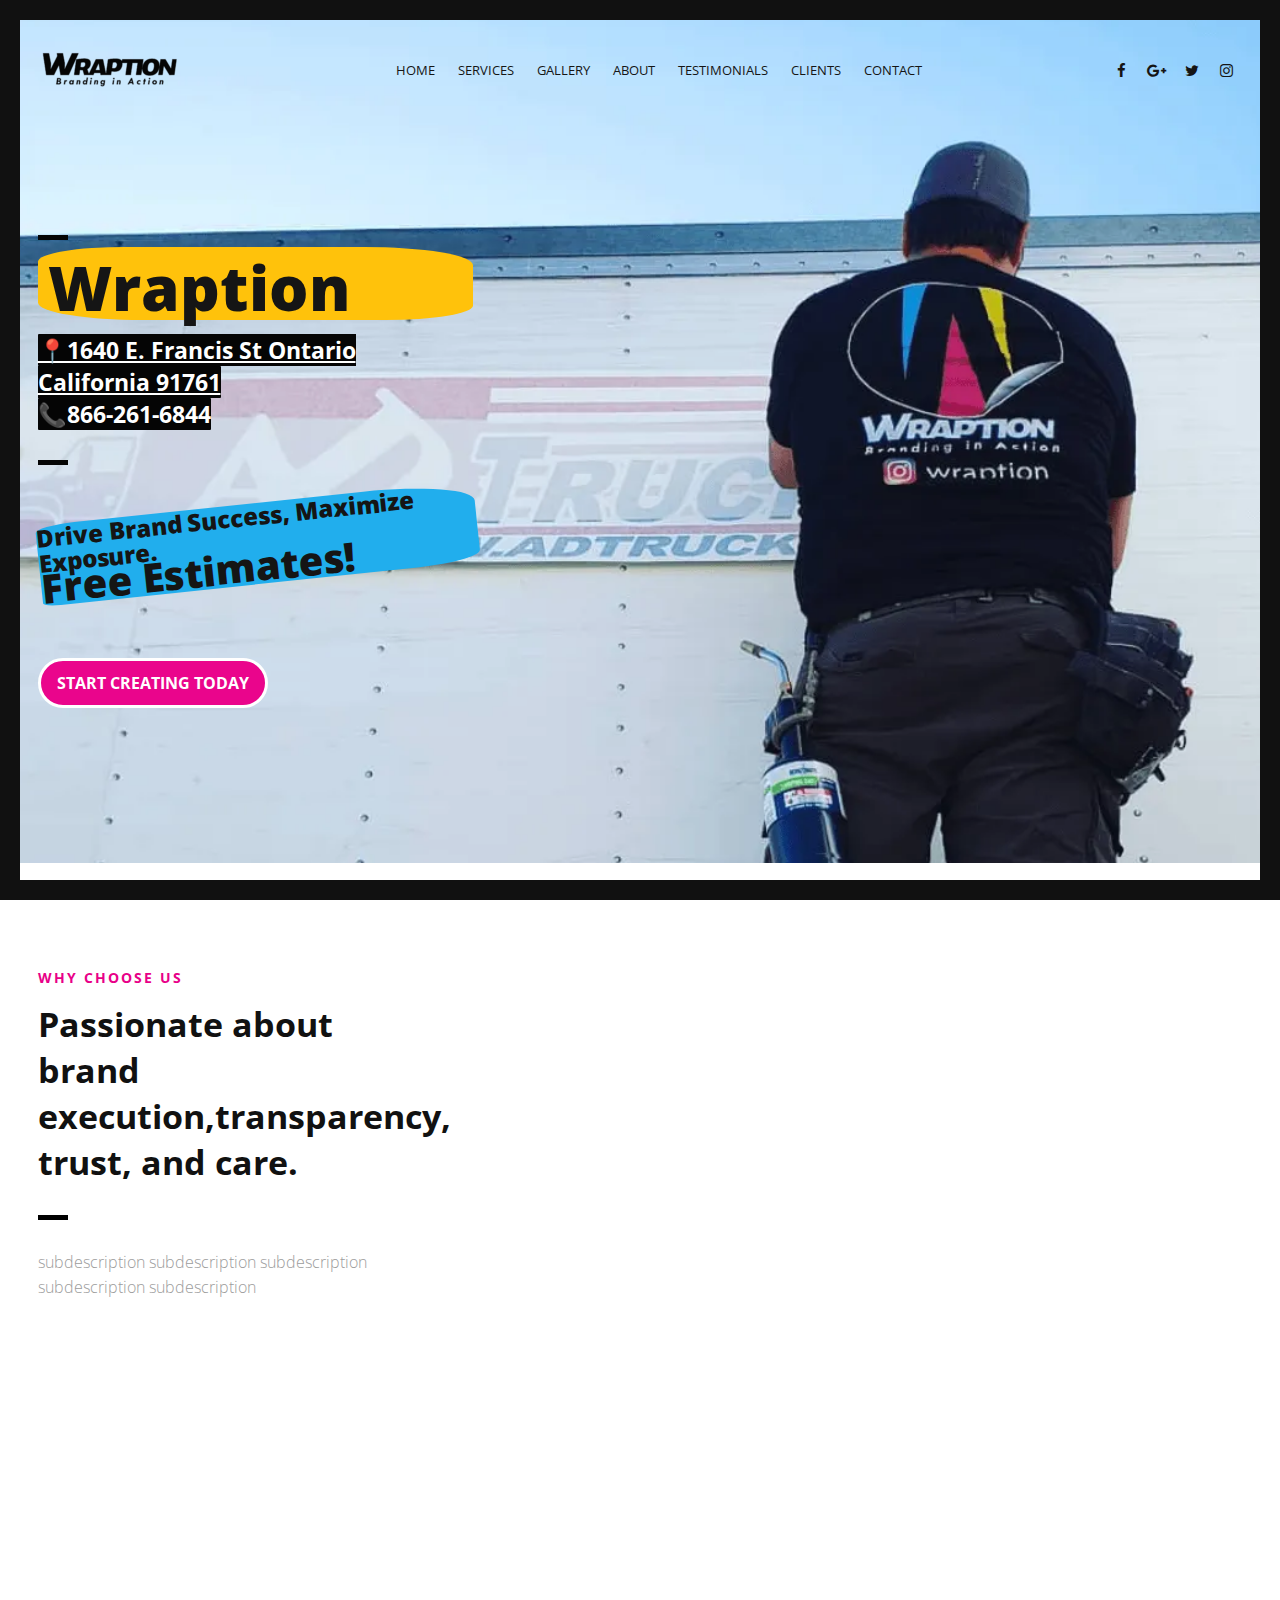
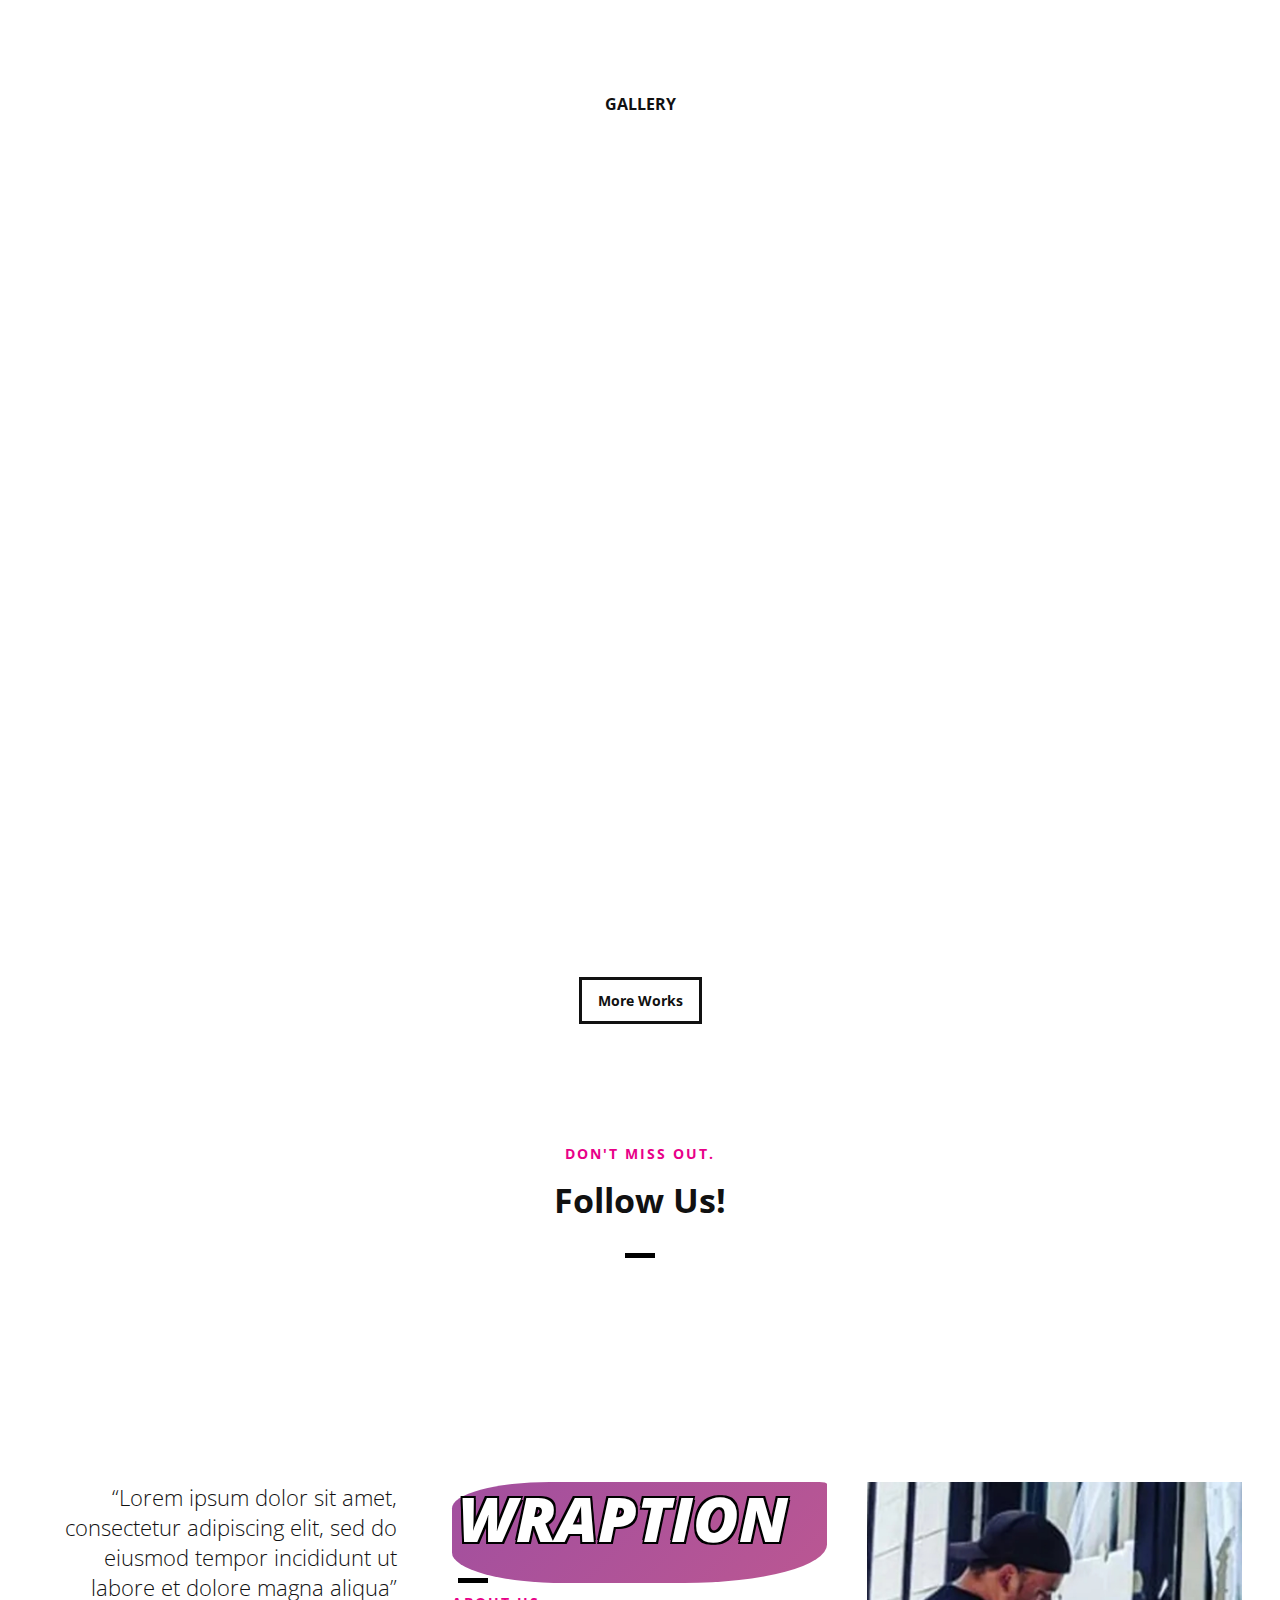
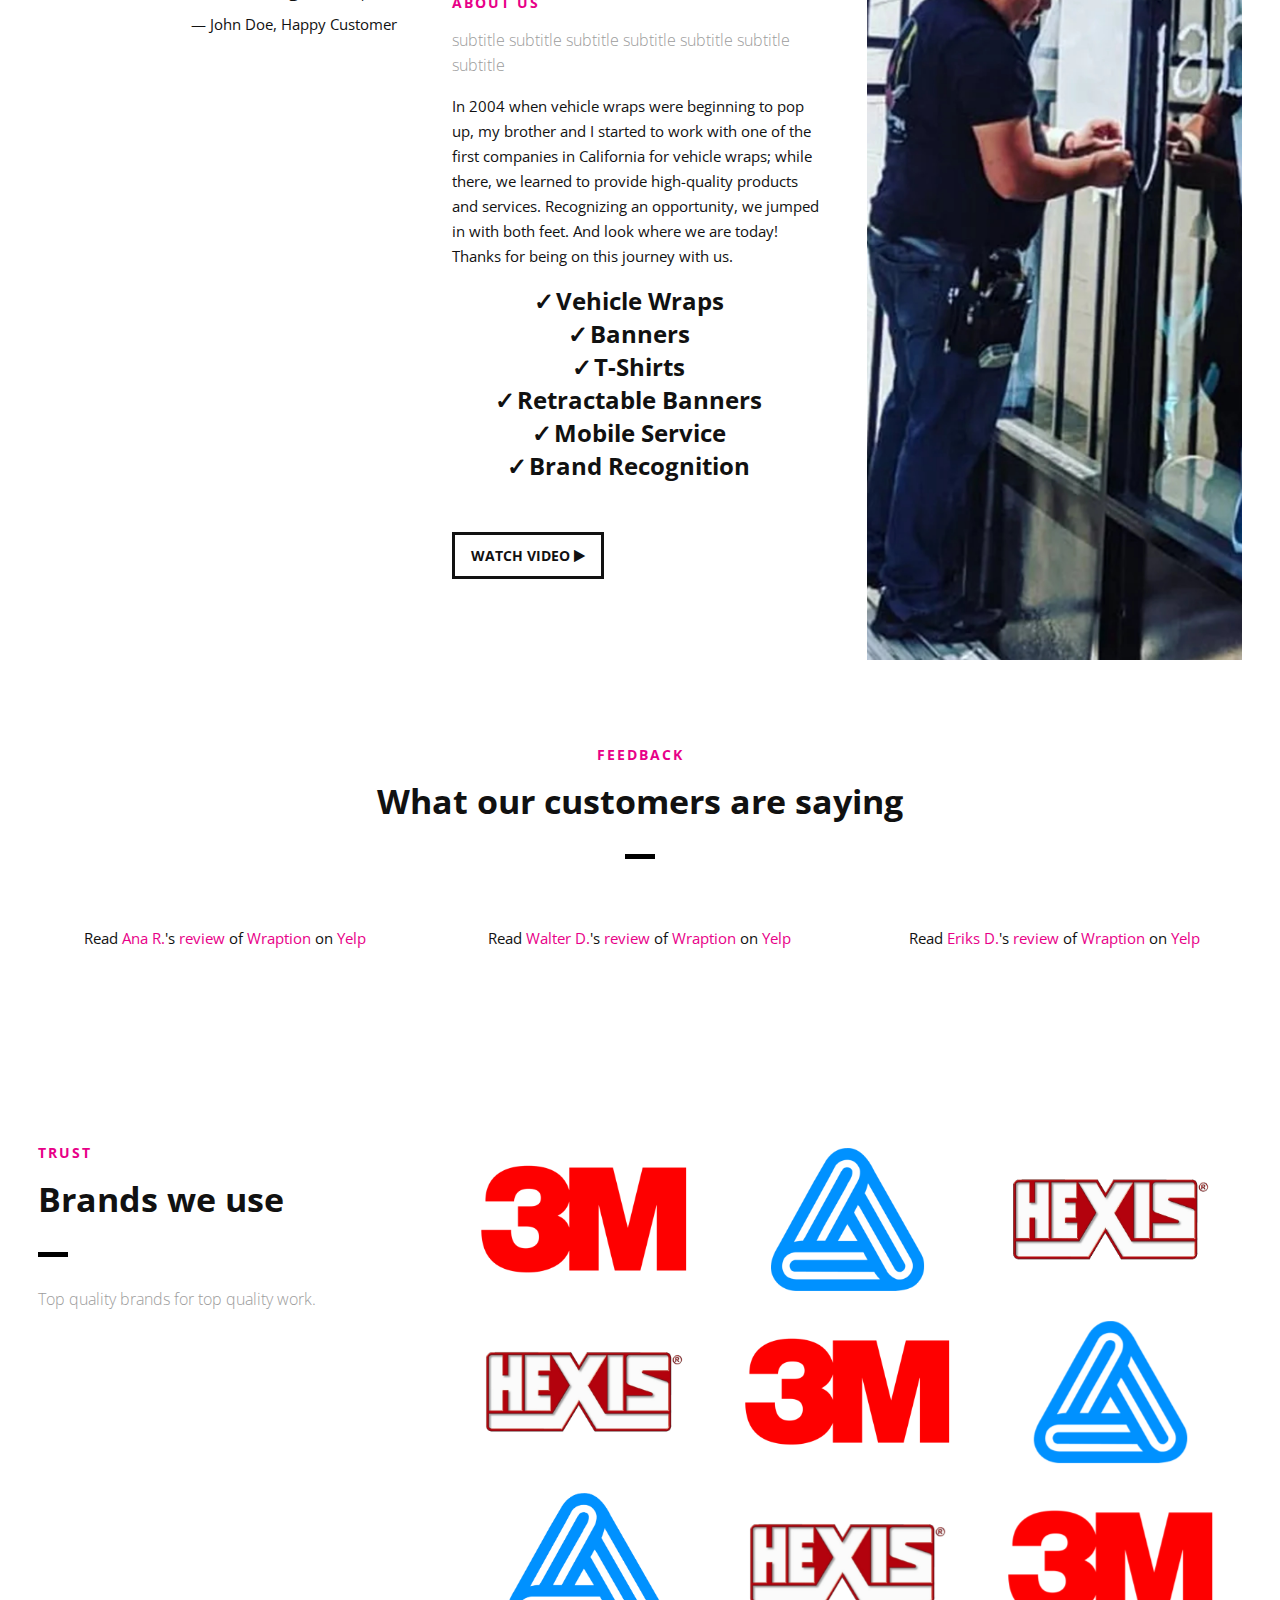
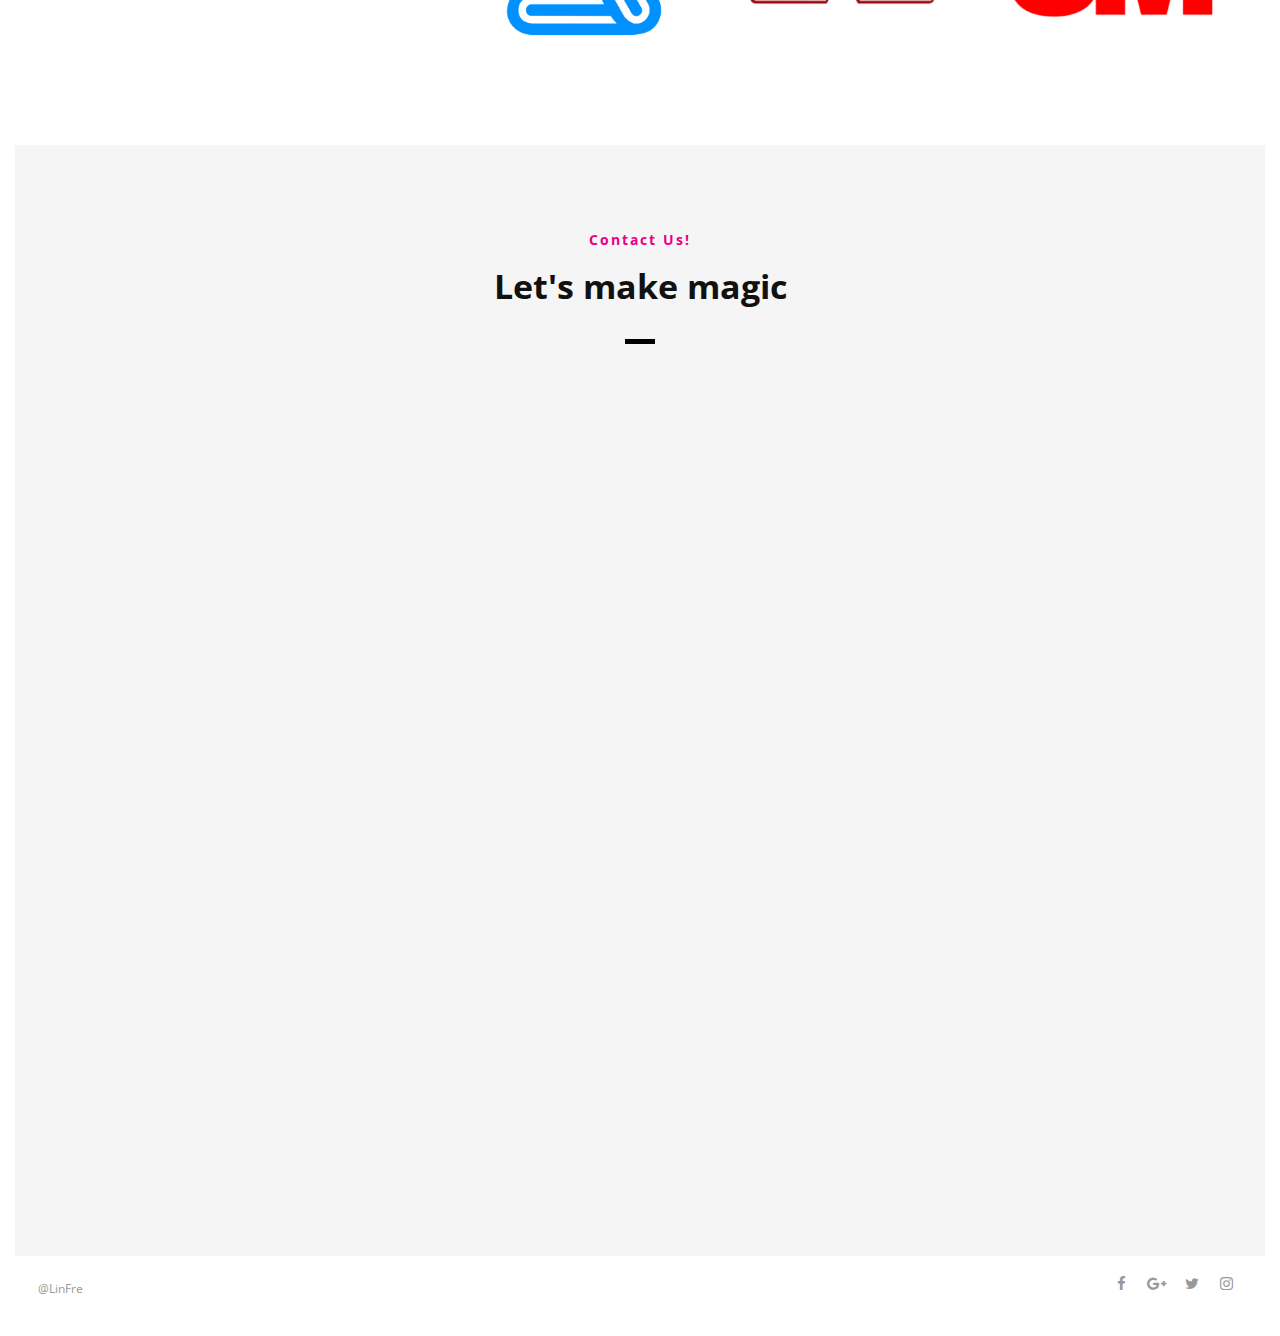
<file: index.html>
<!DOCTYPE html>
<html>

<head lang="en">
    <meta charset="UTF-8">

    <!--Page Title-->
    <title>Wraption | Branding in Action</title>

    <!--Meta Keywords and Description-->
    <meta name="keywords" content="">
    <meta name="description" content="">
    <meta name="viewport" content="width=device-width, initial-scale=1.0, user-scalable=no" />

    <!--Favicon-->
    <link rel="shortcut icon" href="images/wraptionIcon.png" title="Favicon" />

    <!-- Main CSS Files -->
    <link rel="stylesheet" href="css/style.css">

    <!-- Namari Color CSS -->
    <link rel="stylesheet" href="css/namari-color.css">

    <!--Icon Fonts - Font Awesome Icons-->
    <link rel="stylesheet" href="css/font-awesome.min.css">

    <!-- Animate CSS-->
    <link href="css/animate.css" rel="stylesheet" type="text/css">

    <!--Google Webfonts-->
    <link href='https://fonts.googleapis.com/css?family=Open+Sans:400,300,600,700,800' rel='stylesheet' type='text/css'>
</head>

<body>

    <!-- Preloader -->
    <div id="preloader">
        <div id="status" class="">
            <div></div>
            <div></div>
            <div></div>
            WRAPTION
        </div>
    </div>
    <!--End of Preloader-->

    <!-- page border -->
    <!-- <div class="page-border" data-wow-duration="0.7s" data-wow-delay="0.2s">
        <div class="top-border wow fadeInDown animated" style="visibility: visible; animation-name: fadeInDown;"></div>
        <div class="right-border wow fadeInRight animated" style="visibility: visible; animation-name: fadeInRight;">
        </div>
        <div class="bottom-border wow fadeInUp animated" style="visibility: visible; animation-name: fadeInUp;"></div>
        <div class="left-border wow fadeInLeft animated" style="visibility: visible; animation-name: fadeInLeft;"></div>
    </div> -->

    <div class="page-border" data-wow-duration="0.7s" data-wow-delay="0.2s">
        <div class="top-border fadeInDown  animated" style="visibility: visible; animation-name: fadeInDown;"></div>
        <div class="right-border fadeInRight  animated" style="visibility: visible; animation-name: fadeInRight;"></div>
        <div class="bottom-border fadeInUp  animated" style="visibility: visible; animation-name: fadeInUp;"></div>
        <div class="left-border fadeInLeft  animated" style="visibility: visible; animation-name: fadeInLeft;"></div>
    </div>

    <!-- main wrapper -->
    <div id="wrapper">

        <header id="banner" class="scrollto clearfix" data-enllax-ratio=".5">
            <!-- header -->
            <div id="header" class="nav-collapse">
                <div class="row clearfix">
                    <div class="col-1">

                        <!--Logo-->
                        <div id="logo">

                            <!--Logo that is shown on the banner-->
                            <a href=""><img src="images/wraptionNavLogo.png" id="banner-logo" alt="Landing Page" /></a>
                            <!--End of Banner Logo-->

                            <!--The Logo that is shown on the sticky Navigation Bar-->
                            <a href=""><img src="images/wraptionNavLogo.png" id="navigation-logo"
                                    alt="Landing Page" /></a>

                            <!--End of Navigation Logo-->

                        </div>
                        <!--End of Logo-->

                        <aside>

                            <!--Social Icons in Header-->
                            <ul class="social-icons">
                                <li>
                                    <a target="_blank" title="Facebook" href="https://www.facebook.com/username">
                                        <i class="fa fa-facebook fa-1x"></i><span>Facebook</span>
                                    </a>
                                </li>
                                <li>
                                    <a target="_blank" title="Google+" href="http://google.com/+username">
                                        <i class="fa fa-google-plus fa-1x"></i><span>Google+</span>
                                    </a>
                                </li>
                                <li>
                                    <a target="_blank" title="Twitter" href="http://www.twitter.com/username">
                                        <i class="fa fa-twitter fa-1x"></i><span>Twitter</span>
                                    </a>
                                </li>
                                <li>
                                    <a target="_blank" title="Instagram" href="http://www.instagram.com/username">
                                        <i class="fa fa-instagram fa-1x"></i><span>Instagram</span>
                                    </a>
                                </li>
                            </ul>
                            <!--End of Social Icons in Header-->

                        </aside>

                        <!--Main Navigation-->
                        <nav id="nav-main">
                            <ul>
                                <li>
                                    <a href="#banner">Home</a>
                                </li>
                                <li>
                                    <a href="#services">services</a>
                                </li>
                                <li>
                                    <a href="#gallery">Gallery</a>
                                </li>
                                <li>
                                    <a href="#about">About</a>
                                </li>
                                <li>
                                    <a href="#testimonials">Testimonials</a>
                                </li>
                                <li>
                                    <a href="#clients">Clients</a>
                                </li>
                                <li>
                                    <a href="#pricing">Contact</a>
                                </li>
                            </ul>
                        </nav>
                        <!--End of Main Navigation-->

                        <div id="nav-trigger"><span></span></div>
                        <nav id="nav-mobile"></nav>

                    </div>
                </div>
            </div><!--End of Header-->

            <!--Banner Content-->
            <div id="banner-content" class="row clearfix">

                <div class="col-38">

                    <div class="section-heading">
                        <h1 class="homeHeader">Wraption</h1>
                        <h2><a class="addressPhone"
                                href="https://www.google.com/maps/place/1640+E+Francis+St,+Ontario,+CA+91761,+USA/@34.0409759,-117.6183746,17z/data=!3m1!4b1!4m5!3m4!1s0x80c334ebbb70d559:0x68419d44f26bc372!8m2!3d34.0409715!4d-117.6161859"
                                target="_blank"
                                runtime_url="https://www.google.com/maps/place/1640+E+Francis+St,+Ontario,+CA+91761,+USA/@34.0409759,-117.6183746,17z/data=!3m1!4b1!4m5!3m4!1s0x80c334ebbb70d559:0x68419d44f26bc372!8m2!3d34.0409715!4d-117.6161859"
                                type="url" style="font-weight: bold; display: unset; text-decoration: underline;">📍1640
                                E. Francis
                                St Ontario California
                                91761</a>
                            <br>
                            <a class="addressPhone" href="tel:866-261-6844" target="_blank" type="call"
                                class="m-font-size-17 font-size-21"
                                style="font-weight: bold; display: unset;">📞866-261-6844</a>
                        </h2>
                        <div class="text">
                            <p class="bannerSubText" style="font-size: 1.5rem; font-weight: 900;">Drive Brand Success,
                                Maximize Exposure.
                                <br>
                                <span style="font-size: 2.5rem; font-weight: 900;">Free Estimates!</span>
                            </p>
                        </div>
                    </div>

                    <!--Call to Action-->
                    <a href="#" class="button">START CREATING TODAY</a>
                    <!--End Call to Action-->

                </div>

            </div><!--End of Row-->
        </header>

        <!--Main Content Area-->
        <main id="content">

            <!--Introduction-->
            <section id="services" class="introduction scrollto">

                <div class="row clearfix">

                    <div class="col-3">
                        <div class="section-heading">
                            <h3>WHY CHOOSE US</h3>
                            <h2 class="section-title">Passionate about brand execution,transparency, trust, and care.
                            </h2>
                            <p class="section-subtitle">subdescription subdescription subdescription subdescription
                                subdescription </p>
                        </div>

                    </div>

                    <div class="col-2-3">

                        <!--Icon Block-->
                        <div class="col-2 icon-block icon-top wow fadeInUp" data-wow-delay="0.1s">
                            <!--Icon-->
                            <div class="icon">
                                <i class="fa fa-duotone fa-car fa-2x"></i>

                            </div>
                            <!--Icon Block Description-->
                            <div class="icon-block-description">
                                <h4>Vehicle Wraps</h4>
                                <p>We can wrap any vehicle, from one to a whole
                                    <br>
                                    fleet.
                                </p>
                            </div>
                        </div>
                        <div class="col-2 icon-block icon-top wow fadeInUp" data-wow-delay="0.2s">
                            <!--Icon-->
                            <div class="icon">
                                <i class="fa fa-bookmark fa-2x"></i>

                            </div>
                            <!--Icon Block Description-->
                            <div class="icon-block-description">
                                <h4>Banners</h4>
                                <p>Make your booth display, event setup, or storefront stand out.</p>
                            </div>
                        </div>
                        <div class="col-2 icon-block icon-top wow fadeInUp" data-wow-delay="0.3s">
                            <!--Icon-->
                            <div class="icon">
                                <i class="fa fa-shirtsinbulk fa-2x"></i>
                            </div>
                            <!--Icon Block Description-->
                            <div class="icon-block-description">
                                <h4>T-Shirts</h4>
                                <p>We can print any full-color image on your next T-shirt.</p>
                            </div>
                        </div>
                        <!--End of Icon Block-->

                        <!--Icon Block-->
                        <div class="col-2 icon-block icon-top wow fadeInUp" data-wow-delay="0.4s">
                            <!--Icon-->
                            <div class="icon">
                                <i class="fa fa-map fa-2x"></i>
                            </div>
                            <!--Icon Block Description-->
                            <div class="icon-block-description">
                                <h4>Retractable Banners</h4>
                                <p>Stand up and stand out during events, sales, and more.</p>
                            </div>
                        </div>
                        <!--End of Icon Block-->

                        <!--Icon Block-->
                        <div class="col-2 icon-block icon-top wow fadeInUp" data-wow-delay="0.5s">
                            <!--Icon-->
                            <div class="icon">
                                <i class="fa fa-bus fa-2x"></i>
                            </div>
                            <!--Icon Block Description-->
                            <div class="icon-block-description">
                                <h4>Mobile Service</h4>
                                <p>10-15 mile radius from our shop.</p>
                            </div>
                        </div>
                        <!--End of Icon Block-->

                        <!--Icon Block-->
                        <div class="col-2 icon-block icon-top wow fadeInUp" data-wow-delay="0.6s">
                            <!--Icon-->
                            <div class="icon">
                                <i class="fa fa-rocket fa-2x"></i>
                            </div>
                            <!--Icon Block Description-->
                            <div class="icon-block-description">
                                <h4>Service Title</h4>
                                <p>Description of sertvice.</p>
                            </div>
                        </div>
                        <!--End of Icon Block-->

                    </div>

                </div>


            </section>
            <!--End of Introduction-->


            <!--Gallery-->
            <aside id="gallery" class="row text-center scrollto clearfix" data-featherlight-gallery
                data-featherlight-filter="a">
                <p style="font-size: 1rem; font-weight:bolder;">GALLERY</p>

                <a href="images/gallery-images/gallery-image-1.jpeg" data-featherlight="image" class="col-3 wow fadeIn"
                    data-wow-delay="0.1s"><img src="images/gallery-images/gallery-image-1.jpeg"
                        alt="Landing Page" /></a>
                <a href="images/gallery-images/gallery-image-5.jpg" data-featherlight="image" class="col-3 wow fadeIn"
                    data-wow-delay="0.2s"><img src="images/gallery-images/gallery-image-5.jpg" alt="Landing Page" /></a>
                <a href="images/gallery-images/gallery-image-2.jpg" data-featherlight="image" class="col-3 wow fadeIn"
                    data-wow-delay="0.3s"><img src="images/gallery-images/gallery-image-2.jpg" alt="Landing Page" /></a>
                <a href="images/gallery-images/gallery-image-2.jpg" data-featherlight="image" class="col-3 wow fadeIn"
                    data-wow-delay="0.4s"><img src="images/gallery-images/gallery-image-2.jpg" alt="Landing Page" /></a>
                <a href="images/gallery-images/gallery-image-3.jpg" data-featherlight="image" class="col-3 wow fadeIn"
                    data-wow-delay="0.5s"><img src="images/gallery-images/gallery-image-3.jpg" alt="Landing Page" /></a>
                <a href="images/gallery-images/gallery-image-4.jpg" data-featherlight="image" class="col-3 wow fadeIn"
                    data-wow-delay="1.1s"><img src="images/gallery-images/gallery-image-4.jpg" alt="Landing Page" /></a>
                <a href="images/gallery-images/gallery-image-1.jpeg" data-featherlight="image" class="col-3 wow fadeIn"
                    data-wow-delay="1.3s"><img src="images/gallery-images/gallery-image-1.jpeg"
                        alt="Landing Page" /></a>
                <a href="images/gallery-images/gallery-image-5.jpg" data-featherlight="image" class="col-3 wow fadeIn"
                    data-wow-delay="0.9s"><img src="images/gallery-images/gallery-image-5.jpg" alt="Landing Page" /></a>
                <a href="images/gallery-images/gallery-image-6.jpg" data-featherlight="image" class="col-3 wow fadeIn"
                    data-wow-delay="0.7s"><img src="images/gallery-images/gallery-image-6.jpg" alt="Landing Page" /></a>
            </aside>
            <div style="text-align: center;">
                <a href="gallery.html" class="button">
                    More Works
                </a>
            </div>




            <!--End of Gallery-->

            <!--insta-->

            <aside id="instagram" class="scrollto text-center" data-enllax-ratio=".2">
                <div class="row clearfix">
                    <div class="section-heading">
                        <h3>DON'T MISS OUT.</h3>
                        <h2 class="section-title">Follow Us!</h2>
                    </div>
                    <!-- insta -->
                    <div class="taggbox" style="width:100%;height:100%" data-widget-id="149281" data-tags="false"></div>
                    <script src="https://widget.taggbox.com/embed-lite.min.js" type="text/javascript"></script>
                </div>
            </aside>
            <!--End of insta-->


            <!--Content Section-->
            <div id="about" class="scrollto clearfix">

                <div class="row no-padding-bottom clearfix">


                    <!--Content Left Side-->
                    <div class="col-3">
                        <!--User Testimonial-->
                        <blockquote class="testimonial text-right bigtest">
                            <q>Lorem ipsum dolor sit amet, consectetur adipiscing elit, sed do eiusmod tempor incididunt
                                ut
                                labore
                                et dolore magna aliqua</q>
                            <footer>— John Doe, Happy Customer</footer>
                            <br>
                        </blockquote>

                        <!-- End of Testimonial-->

                    </div>
                    <!--End Content Left Side-->

                    <!--Content of the Right Side-->
                    <div class="col-3">
                        <div class="section-heading">
                            <h2 class="section-title" style="
                            font-family: 'Open Sans', sans-serif, Arial, Helvetica;
                            font-size: 62px;
                            font-style: italic;
                            line-height: 60px;
                            font-weight: 800;
                            color: #ffffff;
                            border-radius: 26% 2% 38% 30%;
                            padding: 6px 3px 0px 6px;
                            background: linear-gradient(-45deg, #F27121cc, #E94057cc, #8A2387cc);
                            background-size: 600% 600%;
                            animation: gradientAnimation 5s ease infinite alternate;
                            text-shadow: -2px -2px 0 #000, 2px -2px 0 #000, -2px 2px 0 #000, 2px 2px 0 #000; /* Black outline */
                        ">
                                WRAPTION
                            </h2>
                            <h3>ABOUT US</h3>

                            <p class="section-subtitle">subtitle subtitle subtitle subtitle subtitle subtitle subtitle
                            </p>
                        </div>
                        <p>In 2004 when vehicle wraps were beginning to pop up, my brother and I started to work with
                            one
                            of the first companies in California for vehicle wraps; while there, we learned to provide
                            high-quality products and services. Recognizing an opportunity, we jumped in with both feet.
                            And look where we are today! Thanks for being on this journey with us.
                        </p>
                        <p>
                            <!-- <div>
                                <ul>
                                    <li>Vehicle Wraps</li>
                                    <li>Banners</li>
                                    <li>T-Shirts</li>
    
                                </ul>
                                <ul>
                                    <li>Retractable Banners</li>
                                    <li>Mobile Service</li>
                                    <li>Brand Recognition</li>
                                </ul>
                            </div> -->
                        <div class="centered-list">
                            <ul>
                                <li>Vehicle Wraps</li>
                                <li>Banners</li>
                                <li>T-Shirts</li>
                            </ul>
                            <ul>
                                <li>Retractable Banners</li>
                                <li>Mobile Service</li>
                                <li>Brand Recognition</li>
                            </ul>
                        </div>

                        </p>
                        <!-- Just replace the Video ID "UYJ5IjBRlW8" with the ID of your video on YouTube (Found within the URL) -->
                        <a href="#" data-videoid="dPpnayOgH38" data-videosite="youtube"
                            class="button video link-lightbox">
                            WATCH VIDEO <i class="fa fa-play" aria-hidden="true"></i>
                        </a>
                        <!-- https://www.youtube.com/watch?v=dPpnayOgH38&ab_channel=Wraption -->
                    </div>
                    <!--End Content Right Side-->

                    <div class="col-3">
                        <img src="images/aboutPic2.jpg" alt="Wraption" />
                    </div>


                </div>


            </div>
            <!--End of Content Section-->

            <!--Testimonials-->
            <aside id="testimonials" class="scrollto text-center" data-enllax-ratio=".2">

                <div class="row clearfix">

                    <div class="section-heading">
                        <h3>FEEDBACK</h3>
                        <h2 class="section-title">What our customers are saying</h2>
                    </div>

                    <!--User Testimonial-->
                    <blockquote class="col-3 testimonial classic">
                        <!-- <img src="images/user-images/user-1.jpg" alt="User" />
                        <q>Lorem ipsum dolor sit amet, consectetur adipiscing elit, sed do eiusmod tempor incididunt ut
                            labore
                            et dolore magna aliqua</q>
                        <footer>John Doe - Happy Customer</footer> -->
                        <span class="yelp-review" data-review-id="Z0rdmOzb4Fa5-moxIXPiAg"
                            data-hostname="www.yelp.com">Read <a
                                href="https://www.yelp.com/user_details?userid=Ki17AN3YcuddaYNrV9cNOw"
                                rel="nofollow noopener">Ana R.</a>'s <a
                                href="https://www.yelp.com/biz/wraption-ontario?hrid=Z0rdmOzb4Fa5-moxIXPiAg"
                                rel="nofollow noopener">review</a> of <a
                                href="https://www.yelp.com/biz/q8ACF3ukg9O8fliglffRAw"
                                rel="nofollow noopener">Wraption</a> on <a href="https://www.yelp.com"
                                rel="nofollow noopener">Yelp</a>
                            <script src="https://www.yelp.com/embed/widgets.js" type="text/javascript" async></script>
                        </span>
                    </blockquote>
                    <!-- End of Testimonial-->

                    <!--User Testimonial-->
                    <blockquote class="col-3 testimonial classic">
                        <!-- <img src="images/user-images/user-2.jpg" alt="User" />
                        <q>Lorem ipsum dolor sit amet, consectetur adipiscing elit, sed do eiusmod tempor incididunt ut
                            labore
                            et dolore magna aliqua</q>
                        <footer>Roslyn Doe - Happy Customer</footer> -->
                        <span class="yelp-review" data-review-id="DExBzXQBVRE8Zag_QdVpGQ"
                            data-hostname="www.yelp.com">Read <a
                                href="https://www.yelp.com/user_details?userid=0nGcAa8yHRTBbAyIrD_zCg"
                                rel="nofollow noopener">Walter D.</a>'s <a
                                href="https://www.yelp.com/biz/wraption-ontario?hrid=DExBzXQBVRE8Zag_QdVpGQ"
                                rel="nofollow noopener">review</a> of <a
                                href="https://www.yelp.com/biz/q8ACF3ukg9O8fliglffRAw"
                                rel="nofollow noopener">Wraption</a> on <a href="https://www.yelp.com"
                                rel="nofollow noopener">Yelp</a>
                            <script src="https://www.yelp.com/embed/widgets.js" type="text/javascript" async></script>
                        </span>
                    </blockquote>
                    <!-- End of Testimonial-->

                    <!--User Testimonial-->
                    <blockquote class="col-3 testimonial classic">
                        <!-- <img src="images/user-images/user-3.jpg" alt="User" />
                        <q>Lorem ipsum dolor sit amet, consectetur adipiscing elit, sed do eiusmod tempor incididunt ut
                            labore
                            et dolore magna aliqua</q>
                        <footer>Thomas Doe - Happy Customer</footer> -->
                        <span class="yelp-review" data-review-id="oFYsD1iSp0s2c40oCsYwyA"
                            data-hostname="www.yelp.com">Read <a
                                href="https://www.yelp.com/user_details?userid=ADHC6D_h0OqKsCGms54e4g"
                                rel="nofollow noopener">Eriks D.</a>'s <a
                                href="https://www.yelp.com/biz/wraption-ontario?hrid=oFYsD1iSp0s2c40oCsYwyA"
                                rel="nofollow noopener">review</a> of <a
                                href="https://www.yelp.com/biz/q8ACF3ukg9O8fliglffRAw"
                                rel="nofollow noopener">Wraption</a> on <a href="https://www.yelp.com"
                                rel="nofollow noopener">Yelp</a>
                            <script src="https://www.yelp.com/embed/widgets.js" type="text/javascript" async></script>
                        </span>
                    </blockquote>
                    <!-- End of Testimonial-->

                </div>

            </aside>
            <!--End of Testimonials-->

            <!--Clients-->
            <section id="clients" class="scrollto clearfix">
                <div class="row clearfix">

                    <div class="col-3">

                        <div class="section-heading">
                            <h3>TRUST</h3>
                            <h2 class="section-title">Brands we use</h2>
                            <p class="section-subtitle">Top quality brands for top quality work.</p>
                        </div>

                    </div>

                    <div class="col-2-3">

                        <a href="#" class="col-3">
                            <img src="images/company-images/3mBrandPic.png" alt="Company" />
                            <div class="client-overlay"><span>3m</span></div>
                        </a>
                        <a href="#" class="col-3">
                            <img src="images/company-images/averyBrandPic.png" alt="Company" />
                            <div class="client-overlay"><span>Avery</span></div>
                        </a>
                        <a href="#" class="col-3">
                            <img src="images/company-images/hexisBrandPic.png" alt="Company" />
                            <div class="client-overlay"><span>Hexis</span></div>
                        </a>
                        <a href="#" class="col-3">
                            <img src="images/company-images/hexisBrandPic.png" alt="Company" />
                            <div class="client-overlay"><span>Hexis</span></div>
                        </a>
                        <a href="#" class="col-3">
                            <img src="images/company-images/3mBrandPic.png" alt="Company" />
                            <div class="client-overlay"><span>3m</span></div>
                        </a>
                        <a href="#" class="col-3">
                            <img src="images/company-images/averyBrandPic.png" alt="Company" />
                            <div class="client-overlay"><span>Avery</span></div>
                        </a>
                        <a href="#" class="col-3">
                            <img src="images/company-images/averyBrandPic.png" alt="Company" />
                            <div class="client-overlay"><span>Avery</span></div>
                        </a>
                        <a href="#" class="col-3">
                            <img src="images/company-images/hexisBrandPic.png" alt="Company" />
                            <div class="client-overlay"><span>Hexis</span></div>
                        </a>
                        <a href="#" class="col-3">
                            <img src="images/company-images/3mBrandPic.png" alt="Company" />
                            <div class="client-overlay"><span>3m</span></div>
                        </a>

                    </div>

                </div>
            </section>
            <!--End of Clients-->

            <!--Pricing Tables-->
            <section id="pricing" class="secondary-color text-center scrollto clearfix ">
                <div class="row clearfix">

                    <div class="section-heading">
                        <h3>Contact Us!</h3>
                        <h2 class="section-title">Let's make magic</h2>
                    </div>

                    <!--Pricing Block-->
                    <div class="pricing-block col-3 wow fadeInUp" data-wow-delay="0.4s">
                        <div class="pricing-block-content">
                            <h3>Hours</h3>
                            <!-- <p class="pricing-sub">Wraption</p> -->
                            <div class="pricing">
                                <!-- <div class="price"><span>$</span>19</div> -->
                                <!-- <p>Lorem ipsum dolor sit amet, consectetur adipiscing elit</p> -->
                            </div>
                            <ul>

                                <li>Monday 9:30 am - 2:00 pm</li>
                                <li>Tuesday 9:30 am - 6:30 pm</li>
                                <li>Wednesday 9:30 am - 6:30 pm</li>
                                <li>Thursday 9:30 am - 6:30 pm</li>
                                <li>Friday 9:30 am - 1:00 pm</li>
                                <li>Saturday Closed</li>
                                <li>Sunday Closed</li>
                            </ul>
                            <a href="#" class="button">Contact</a>
                        </div>
                    </div>
                    <!--End Pricing Block-->

                    <!--Pricing Block-->
                    <div class="pricing-block featured col-3 wow fadeInUp" data-wow-delay="0.6s">
                        <div class="pricing-block-content">
                            <h3>Email Us!</h3>
                            <!-- <p class="pricing-sub">Most popular choice</p> -->
                            <div class="pricing">
                                <!-- <div class="price"><span>$</span>29</div>
                                <p>Lorem ipsum dolor sit amet, consectetur adipiscing elit</p> -->
                            </div>
                            <div style="max-width: 400px; margin: 50px auto; padding: 11px; border-radius: 5px;">
                                <form id="contact-form" method="post" action="process.php">
                                    <div style="margin-bottom: 20px;">
                                        <label for="name"
                                            style="display: block; margin-bottom: 5px; font-weight: bold;">Name:</label>
                                        <input type="text" id="name" name="name"
                                            style="width: 100%; padding: 8px; border: 1px solid #ccc; border-radius: 5px;"
                                            required>
                                    </div>
                                    <div style="margin-bottom: 20px;">
                                        <label for="email"
                                            style="display: block; margin-bottom: 5px; font-weight: bold;">Email:</label>
                                        <input type="text" id="email" name="email"
                                            style="width: 100%; padding: 8px; border: 1px solid #ccc; border-radius: 5px;"
                                            required>
                                    </div>
                                    <div style="margin-bottom: 20px;">
                                        <label for="message"
                                            style="display: block; margin-bottom: 5px; font-weight: bold;">Message:</label>
                                        <textarea id="message" name="message"
                                            style="width: 100%; padding: 8px; border: 1px solid #ccc; border-radius: 5px; height: 100px;"
                                            required></textarea>
                                    </div>
                                    <div style="margin-bottom: 20px;">
                                        <button style="cursor: pointer;" class="button" type="submit">Submit</button>
                                    </div>
                                </form>
                            </div>
                        </div>
                    </div>
                    <!--End Pricing Block-->

                    <!--Pricing Block-->
                    <div class="pricing-block col-3 wow fadeInUp" data-wow-delay="0.8s">
                        <div class="pricing-block-content">
                            <h3>Location</h3>
                            <!-- <p class="pricing-sub">For the whole team</p> -->
                            <div class="pricing">
                                <!-- <div class="price"><span>$</span>49</div>
                                <p>Lorem ipsum dolor sit amet, consectetur adipiscing elit</p> -->
                            </div>
                            <div style="height: 23rem;">
                                <ul>
                                    <li>1640 E Francis St.</li>
                                    <li>Ontario, California 91761</li>
                                    <li>(866) 261-6844</li>
                                    <li>info@wraption.com</li>
                                    <li><a href="https://www.google.com/maps/dir/?api=1&destination=1640+E+Francis+St.+Ontario+CA+91761">Get Directions</a></li>
                                </ul>
                            </div>
                            <a href="#" class="button">Contact</a>
                        </div>
                    </div>
                    <!--End Pricing Block-->

                </div>
            </section>
            <!--End of Pricing Tables-->

        </main>
        <!--End Main Content Area-->
        <!--Footer-->
        <footer id="landing-footer" class="clearfix">
            <div class="row clearfix">

                <p id="copyright" class="col-2">@<a href="">LinFre</a>
                </p>

                <!--Social Icons in Footer-->
                <ul class="col-2 social-icons">
                    <li>
                        <a target="_blank" title="Facebook" href="https://www.facebook.com/username">
                            <i class="fa fa-facebook fa-1x"></i><span>Facebook</span>
                        </a>
                    </li>
                    <li>
                        <a target="_blank" title="Google+" href="http://google.com/+username">
                            <i class="fa fa-google-plus fa-1x"></i><span>Google+</span>
                        </a>
                    </li>
                    <li>
                        <a target="_blank" title="Twitter" href="http://www.twitter.com/username">
                            <i class="fa fa-twitter fa-1x"></i><span>Twitter</span>
                        </a>
                    </li>
                    <li>
                        <a target="_blank" title="Instagram" href="http://www.instagram.com/username">
                            <i class="fa fa-instagram fa-1x"></i><span>Instagram</span>
                        </a>
                    </li>
                </ul>
                <!--End of Social Icons in Footer-->
            </div>
        </footer>
        <!--End of Footer-->

    </div>

    <!-- Include JavaScript resources -->
    <script src="js/jquery.1.8.3.min.js"></script>
    <script src="js/wow.min.js"></script>
    <script src="js/featherlight.min.js"></script>
    <script src="js/featherlight.gallery.min.js"></script>
    <script src="js/jquery.enllax.min.js"></script>
    <script src="js/jquery.scrollUp.min.js"></script>
    <script src="js/jquery.easing.min.js"></script>
    <script src="js/jquery.stickyNavbar.min.js"></script>
    <script src="js/jquery.waypoints.min.js"></script>
    <script src="js/images-loaded.min.js"></script>
    <script src="js/lightbox.min.js"></script>
    <script src="js/site.js"></script>


</body>

</html>
</file>
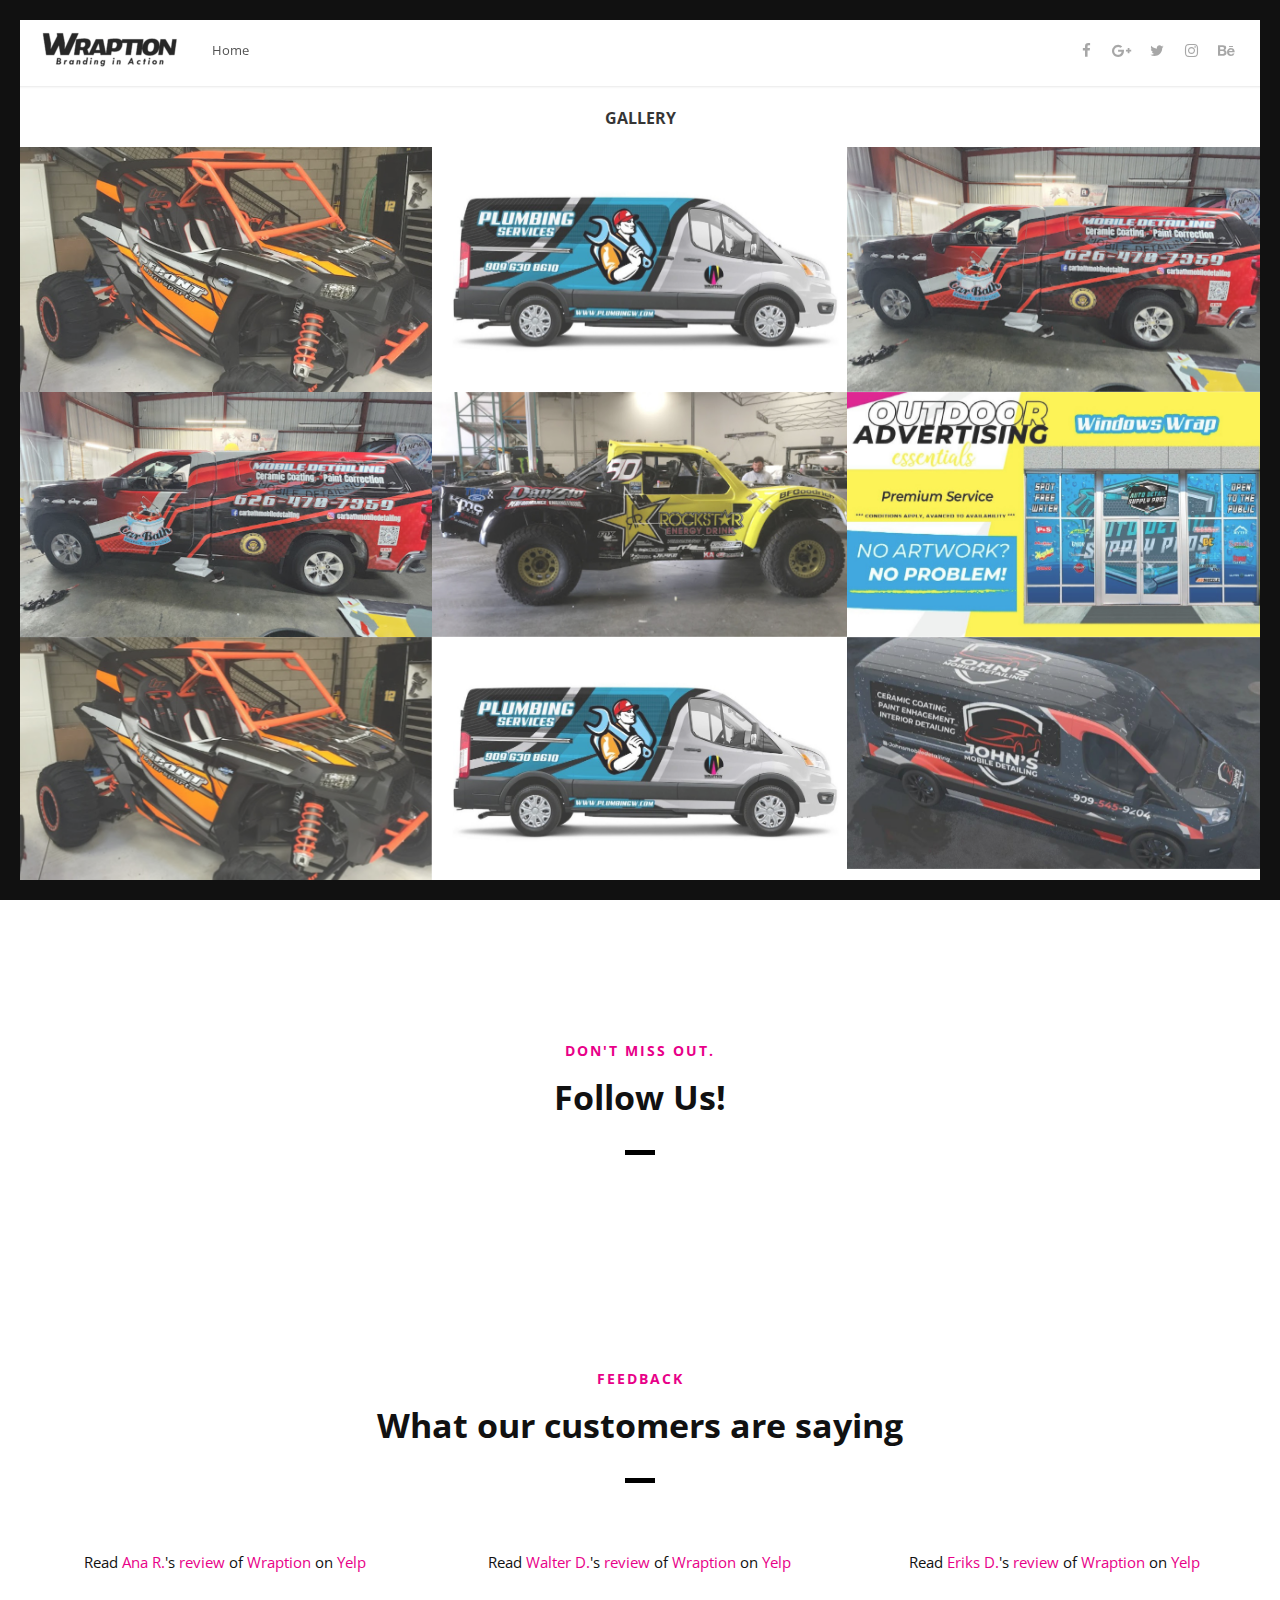
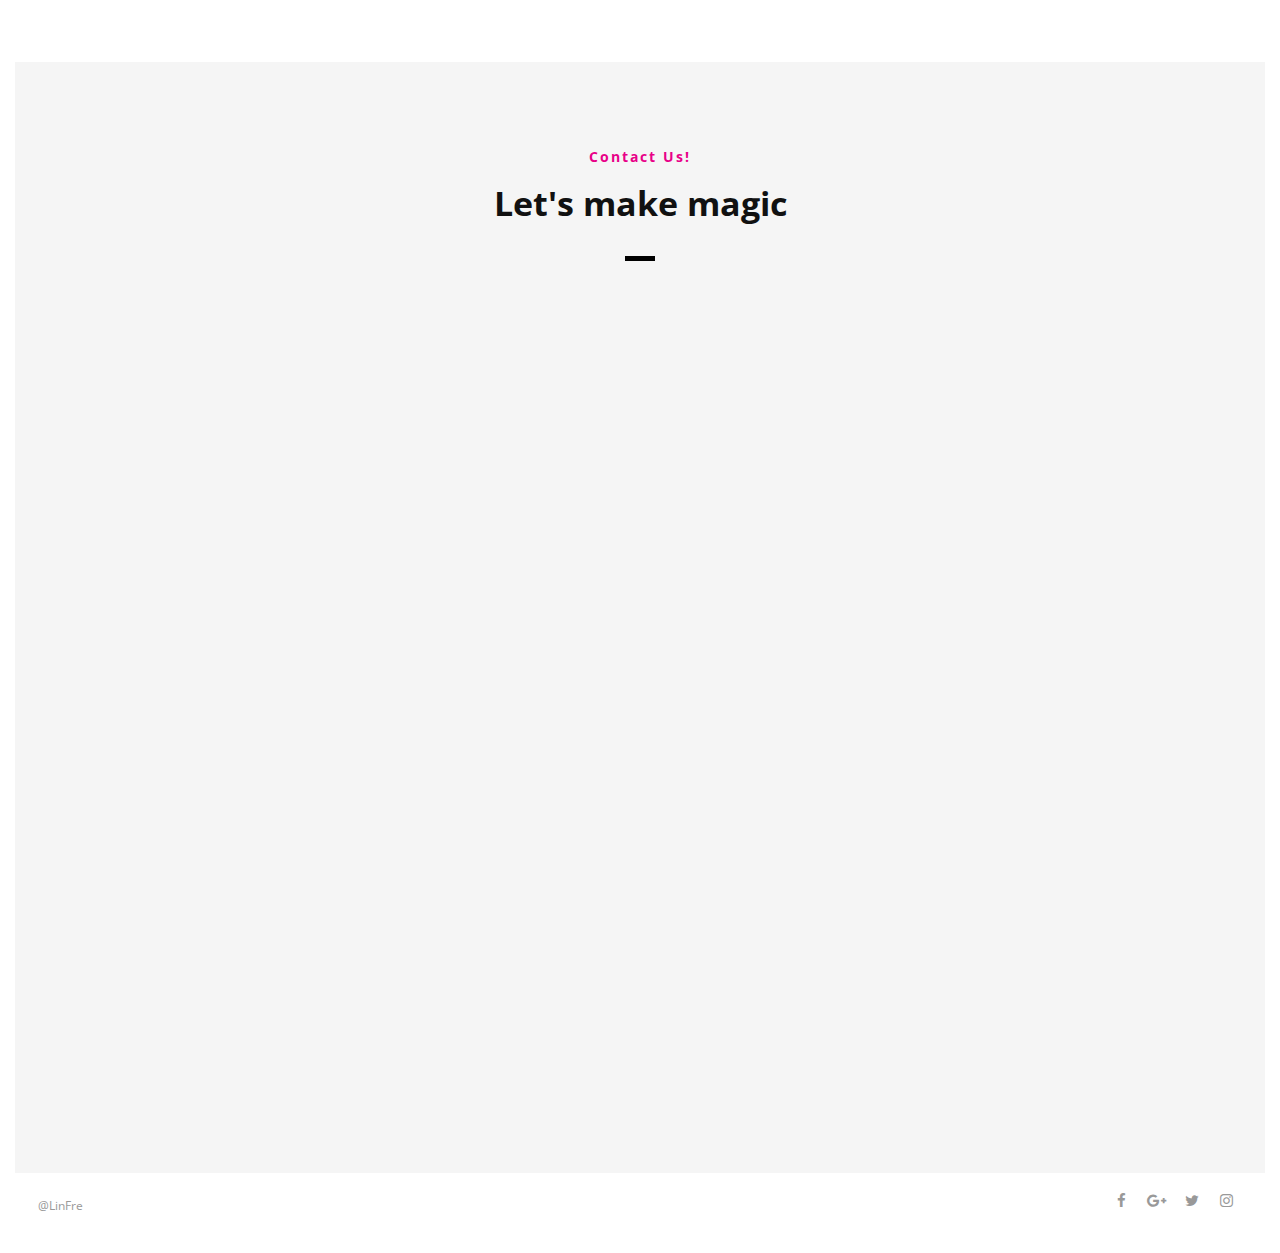
<file: gallery.html>
<!DOCTYPE html>
<html>

<head lang="en">
    <meta charset="UTF-8">

    <!--Page Title-->
    <title>Gallery | Wraption</title>

    <!--Meta Keywords and Description-->
    <meta name="keywords" content="">
    <meta name="description" content="">
    <meta name="viewport" content="width=device-width, initial-scale=1.0, user-scalable=no" />

    <!--Favicon-->
    <link rel="shortcut icon" href="images/wraptionIcon.png" title="Favicon" />

    <!-- Main CSS Files -->
    <link rel="stylesheet" href="css/style.css">

    <!-- Namari Color CSS -->
    <link rel="stylesheet" href="css/namari-color.css">

    <!--Icon Fonts - Font Awesome Icons-->
    <link rel="stylesheet" href="css/font-awesome.min.css">

    <!-- Animate CSS-->
    <link href="css/animate.css" rel="stylesheet" type="text/css">

    <!--Google Webfonts-->
    <link href='https://fonts.googleapis.com/css?family=Open+Sans:400,300,600,700,800' rel='stylesheet' type='text/css'>
</head>

<body>

    <!-- Preloader -->
    <div id="preloader">
        <div id="status" class="">
            <div></div>
            <div></div>
            <div></div>
            WRAPTION
        </div>
    </div>
    <!--End of Preloader-->

    <!-- page border -->
    <div class="page-border" data-wow-duration="0.7s" data-wow-delay="0.2s">
        <div class="top-border fadeInDown animated" style="visibility: visible; animation-name: fadeInDown;"></div>
        <div class="right-border fadeInRight animated" style="visibility: visible; animation-name: fadeInRight;">
        </div>
        <div class="bottom-border fadeInUp animated" style="visibility: visible; animation-name: fadeInUp;"></div>
        <div class="left-border fadeInLeft animated" style="visibility: visible; animation-name: fadeInLeft;"></div>
    </div>

    <!-- main wrapper -->
    <div id="wrapper">

        <header id="banner" class="scrollto clearfix" data-enllax-ratio=".5">
            <!-- header -->
            <div id="header" class="nav-collapse">
                <div class="row clearfix">
                    <div class="col-1">

                        <!--Logo-->
                        <div id="logo">

                            <!--Logo that is shown on the banner-->
                            <a href="index.html"><img src="images/wraptionNavLogo.png" id="banner-logo"
                                    alt="Landing Page" /></a>
                            <!--End of Banner Logo-->

                            <!--The Logo that is shown on the sticky Navigation Bar-->
                            <a href="index.html"><img src="images/wraptionNavLogo.png" id="navigation-logo"
                                    alt="Landing Page" /></a>

                            <!--End of Navigation Logo-->

                        </div>
                        <!--End of Logo-->

                        <aside>

                            <!--Social Icons in Header-->
                            <ul class="social-icons">
                                <li>
                                    <a target="_blank" title="Facebook" href="https://www.facebook.com/username">
                                        <i class="fa fa-facebook fa-1x"></i><span>Facebook</span>
                                    </a>
                                </li>
                                <li>
                                    <a target="_blank" title="Google+" href="http://google.com/+username">
                                        <i class="fa fa-google-plus fa-1x"></i><span>Google+</span>
                                    </a>
                                </li>
                                <li>
                                    <a target="_blank" title="Twitter" href="http://www.twitter.com/username">
                                        <i class="fa fa-twitter fa-1x"></i><span>Twitter</span>
                                    </a>
                                </li>
                                <li>
                                    <a target="_blank" title="Instagram" href="http://www.instagram.com/username">
                                        <i class="fa fa-instagram fa-1x"></i><span>Instagram</span>
                                    </a>
                                </li>
                                <li>
                                    <a target="_blank" title="behance" href="http://www.behance.net">
                                        <i class="fa fa-behance fa-1x"></i><span>Behance</span>
                                    </a>
                                </li>
                            </ul>
                            <!--End of Social Icons in Header-->

                        </aside>

                        <!--Main Navigation-->
                        <nav id="nav-main">
                            <a href="index.html">Home</a>
                        </nav>
                        <!--End of Main Navigation-->

                        <div id="nav-trigger"><span></span></div>
                        <nav id="nav-mobile"></nav>

                    </div>
                </div>
            </div><!--End of Header-->
        </header>

        <!--Main Content Area-->
        <main id="content">

            <div class="page-border" data-wow-duration="0.7s" data-wow-delay="0.2s">
                <div class="top-border fadeInDown animated" style="visibility: visible; animation-name: fadeInDown;">
                </div>
                <div class="right-border fadeInRight animated"
                    style="visibility: visible; animation-name: fadeInRight;">
                </div>
                <div class="bottom-border fadeInUp animated" style="visibility: visible; animation-name: fadeInUp;">
                </div>
                <div class="left-border fadeInLeft animated" style="visibility: visible; animation-name: fadeInLeft;">
                </div>
            </div>

            <!--Gallery-->
            <aside id="gallery" class="row text-center scrollto clearfix" data-featherlight-gallery
                data-featherlight-filter="a" data-wow-duration="0.7s" data-wow-delay="0.2s">
                <p style="font-size: 1rem; font-weight:bolder;">GALLERY</p>

                <a href="images/gallery-images/gallery-image-1.jpeg" data-featherlight="image" class="col-3"><img
                        src="images/gallery-images/gallery-image-1.jpeg" alt="Landing Page" /></a>
                <a href="images/gallery-images/gallery-image-5.jpg" data-featherlight="image" class="col-3"><img
                        src="images/gallery-images/gallery-image-5.jpg" alt="Landing Page" /></a>
                <a href="images/gallery-images/gallery-image-2.jpg" data-featherlight="image" class="col-3"><img
                        src="images/gallery-images/gallery-image-2.jpg" alt="Landing Page" /></a>
                <a href="images/gallery-images/gallery-image-2.jpg" data-featherlight="image" class="col-3"><img
                        src="images/gallery-images/gallery-image-2.jpg" alt="Landing Page" /></a>
                <a href="images/gallery-images/gallery-image-3.jpg" data-featherlight="image" class="col-3"><img
                        src="images/gallery-images/gallery-image-3.jpg" alt="Landing Page" /></a>
                <a href="images/gallery-images/gallery-image-4.jpg" data-featherlight="image" class="col-3"><img
                        src="images/gallery-images/gallery-image-4.jpg" alt="Landing Page" /></a>
                <a href="images/gallery-images/gallery-image-1.jpeg" data-featherlight="image" class="col-3"><img
                        src="images/gallery-images/gallery-image-1.jpeg" alt="Landing Page" /></a>
                <a href="images/gallery-images/gallery-image-5.jpg" data-featherlight="image" class="col-3"><img
                        src="images/gallery-images/gallery-image-5.jpg" alt="Landing Page" /></a>
                <a href="images/gallery-images/gallery-image-6.jpg" data-featherlight="image" class="col-3"><img
                        src="images/gallery-images/gallery-image-6.jpg" alt="Landing Page" /></a>
            </aside>


            <!--End of Gallery-->
            <!--insta-->

            <aside id="instagram" class="scrollto text-center" data-enllax-ratio=".2">
                <div class="row clearfix">
                    <div class="section-heading">
                        <h3>DON'T MISS OUT.</h3>
                        <h2 class="section-title">Follow Us!</h2>
                    </div>
                    <!-- insta -->
                    <div class="taggbox" style="width:100%;height:100%" data-widget-id="149281" data-tags="false"></div>
                    <script src="https://widget.taggbox.com/embed-lite.min.js" type="text/javascript"></script>
                </div>
            </aside>
            <!--End of insta-->

            <!--Testimonials-->
            <aside id="testimonials" class="scrollto text-center" data-enllax-ratio=".2">

                <div class="row clearfix">

                    <div class="section-heading">
                        <h3>FEEDBACK</h3>
                        <h2 class="section-title">What our customers are saying</h2>
                    </div>

                    <!--User Testimonial-->
                    <blockquote class="col-3 testimonial classic">
                        <!-- <img src="images/user-images/user-1.jpg" alt="User" />
            <q>Lorem ipsum dolor sit amet, consectetur adipiscing elit, sed do eiusmod tempor incididunt ut
                labore
                et dolore magna aliqua</q>
            <footer>John Doe - Happy Customer</footer> -->
                        <span class="yelp-review" data-review-id="Z0rdmOzb4Fa5-moxIXPiAg"
                            data-hostname="www.yelp.com">Read <a
                                href="https://www.yelp.com/user_details?userid=Ki17AN3YcuddaYNrV9cNOw"
                                rel="nofollow noopener">Ana R.</a>'s <a
                                href="https://www.yelp.com/biz/wraption-ontario?hrid=Z0rdmOzb4Fa5-moxIXPiAg"
                                rel="nofollow noopener">review</a> of <a
                                href="https://www.yelp.com/biz/q8ACF3ukg9O8fliglffRAw"
                                rel="nofollow noopener">Wraption</a> on <a href="https://www.yelp.com"
                                rel="nofollow noopener">Yelp</a>
                            <script src="https://www.yelp.com/embed/widgets.js" type="text/javascript" async></script>
                        </span>
                    </blockquote>
                    <!-- End of Testimonial-->

                    <!--User Testimonial-->
                    <blockquote class="col-3 testimonial classic">
                        <!-- <img src="images/user-images/user-2.jpg" alt="User" />
            <q>Lorem ipsum dolor sit amet, consectetur adipiscing elit, sed do eiusmod tempor incididunt ut
                labore
                et dolore magna aliqua</q>
            <footer>Roslyn Doe - Happy Customer</footer> -->
                        <span class="yelp-review" data-review-id="DExBzXQBVRE8Zag_QdVpGQ"
                            data-hostname="www.yelp.com">Read <a
                                href="https://www.yelp.com/user_details?userid=0nGcAa8yHRTBbAyIrD_zCg"
                                rel="nofollow noopener">Walter D.</a>'s <a
                                href="https://www.yelp.com/biz/wraption-ontario?hrid=DExBzXQBVRE8Zag_QdVpGQ"
                                rel="nofollow noopener">review</a> of <a
                                href="https://www.yelp.com/biz/q8ACF3ukg9O8fliglffRAw"
                                rel="nofollow noopener">Wraption</a> on <a href="https://www.yelp.com"
                                rel="nofollow noopener">Yelp</a>
                            <script src="https://www.yelp.com/embed/widgets.js" type="text/javascript" async></script>
                        </span>
                    </blockquote>
                    <!-- End of Testimonial-->

                    <!--User Testimonial-->
                    <blockquote class="col-3 testimonial classic">
                        <!-- <img src="images/user-images/user-3.jpg" alt="User" />
            <q>Lorem ipsum dolor sit amet, consectetur adipiscing elit, sed do eiusmod tempor incididunt ut
                labore
                et dolore magna aliqua</q>
            <footer>Thomas Doe - Happy Customer</footer> -->
                        <span class="yelp-review" data-review-id="oFYsD1iSp0s2c40oCsYwyA"
                            data-hostname="www.yelp.com">Read <a
                                href="https://www.yelp.com/user_details?userid=ADHC6D_h0OqKsCGms54e4g"
                                rel="nofollow noopener">Eriks D.</a>'s <a
                                href="https://www.yelp.com/biz/wraption-ontario?hrid=oFYsD1iSp0s2c40oCsYwyA"
                                rel="nofollow noopener">review</a> of <a
                                href="https://www.yelp.com/biz/q8ACF3ukg9O8fliglffRAw"
                                rel="nofollow noopener">Wraption</a> on <a href="https://www.yelp.com"
                                rel="nofollow noopener">Yelp</a>
                            <script src="https://www.yelp.com/embed/widgets.js" type="text/javascript" async></script>
                        </span>
                    </blockquote>
                    <!-- End of Testimonial-->

                </div>

            </aside>
            <!--End of Testimonials-->

            <!--Clients-->
            <section id="clients" class="scrollto clearfix">
            </section>
            <!--End of Clients-->

            <!--Pricing Tables-->
            <section id="pricing" class="secondary-color text-center scrollto clearfix ">
                <div class="row clearfix">

                    <div class="section-heading">
                        <h3>Contact Us!</h3>
                        <h2 class="section-title">Let's make magic</h2>
                    </div>

                    <!--Pricing Block-->
                    <div class="pricing-block col-3 wow fadeInUp" data-wow-delay="0.4s">
                        <div class="pricing-block-content">
                            <h3>Hours</h3>
                            <!-- <p class="pricing-sub">Wraption</p> -->
                            <div class="pricing">
                                <!-- <div class="price"><span>$</span>19</div> -->
                                <!-- <p>Lorem ipsum dolor sit amet, consectetur adipiscing elit</p> -->
                            </div>
                            <ul>

                                <li>Monday 9:30 am - 2:00 pm</li>
                                <li>Tuesday 9:30 am - 6:30 pm</li>
                                <li>Wednesday 9:30 am - 6:30 pm</li>
                                <li>Thursday 9:30 am - 6:30 pm</li>
                                <li>Friday 9:30 am - 1:00 pm</li>
                                <li>Saturday Closed</li>
                                <li>Sunday Closed</li>
                            </ul>
                            <a href="#" class="button">Contact</a>
                        </div>
                    </div>
                    <!--End Pricing Block-->

                    <!--Pricing Block-->
                    <div class="pricing-block featured col-3 wow fadeInUp" data-wow-delay="0.6s">
                        <div class="pricing-block-content">
                            <h3>Email Us!</h3>
                            <!-- <p class="pricing-sub">Most popular choice</p> -->
                            <div class="pricing">
                                <!-- <div class="price"><span>$</span>29</div>
                    <p>Lorem ipsum dolor sit amet, consectetur adipiscing elit</p> -->
                            </div>
                            <div style="max-width: 400px; margin: 50px auto; padding: 11px; border-radius: 5px;">
                                <form id="contact-form" method="post" action="process.php">
                                    <div style="margin-bottom: 20px;">
                                        <label for="name"
                                            style="display: block; margin-bottom: 5px; font-weight: bold;">Name:</label>
                                        <input type="text" id="name" name="name"
                                            style="width: 100%; padding: 8px; border: 1px solid #ccc; border-radius: 5px;"
                                            required>
                                    </div>
                                    <div style="margin-bottom: 20px;">
                                        <label for="email"
                                            style="display: block; margin-bottom: 5px; font-weight: bold;">Email:</label>
                                        <input type="text" id="email" name="email"
                                            style="width: 100%; padding: 8px; border: 1px solid #ccc; border-radius: 5px;"
                                            required>
                                    </div>
                                    <div style="margin-bottom: 20px;">
                                        <label for="message"
                                            style="display: block; margin-bottom: 5px; font-weight: bold;">Message:</label>
                                        <textarea id="message" name="message"
                                            style="width: 100%; padding: 8px; border: 1px solid #ccc; border-radius: 5px; height: 100px;"
                                            required></textarea>
                                    </div>
                                    <div style="margin-bottom: 20px;">
                                        <!-- <button  class="button" type="submit">Submit</button> -->
                                        <a class="button" type="submit">Submit</a>
                                    </div>
                                </form>
                            </div>
                        </div>
                    </div>
                    <!--End Pricing Block-->

                    <!--Pricing Block-->
                    <div class="pricing-block col-3 wow fadeInUp" data-wow-delay="0.8s">
                        <div class="pricing-block-content">
                            <h3>Location</h3>
                            <!-- <p class="pricing-sub">For the whole team</p> -->
                            <div class="pricing">
                                <!-- <div class="price"><span>$</span>49</div>
                    <p>Lorem ipsum dolor sit amet, consectetur adipiscing elit</p> -->
                            </div>
                            <div style="height: 23rem;">
                                <ul>
                                    <li>1640 E Francis St.</li>
                                    <li>Ontario, California 91761</li>
                                    <li>(866) 261-6844</li>
                                    <li>info@wraption.com</li>
                                    <li><a
                                            href="https://www.google.com/maps/dir/?api=1&destination=1640+E+Francis+St.+Ontario+CA+91761">Get
                                            Directions</a></li>
                                </ul>
                            </div>
                            <a class="button">Contact</a>
                        </div>
                    </div>
                    <!--End Pricing Block-->

                </div>
            </section>
            <!--End of Pricing Tables-->

        </main>
        <!--End Main Content Area-->
        <!--Footer-->
        <footer id="landing-footer" class="clearfix">
            <div class="row clearfix">

                <p id="copyright" class="col-2">@<a href="">LinFre</a>
                </p>

                <!--Social Icons in Footer-->
                <ul class="col-2 social-icons">
                    <li>
                        <a target="_blank" title="Facebook" href="https://www.facebook.com/username">
                            <i class="fa fa-facebook fa-1x"></i><span>Facebook</span>
                        </a>
                    </li>
                    <li>
                        <a target="_blank" title="Google+" href="http://google.com/+username">
                            <i class="fa fa-google-plus fa-1x"></i><span>Google+</span>
                        </a>
                    </li>
                    <li>
                        <a target="_blank" title="Twitter" href="http://www.twitter.com/username">
                            <i class="fa fa-twitter fa-1x"></i><span>Twitter</span>
                        </a>
                    </li>
                    <li>
                        <a target="_blank" title="Instagram" href="http://www.instagram.com/username">
                            <i class="fa fa-instagram fa-1x"></i><span>Instagram</span>
                        </a>
                    </li>
                </ul>
                <!--End of Social Icons in Footer-->
            </div>
        </footer>
        <!--End of Footer-->

    </div>

    <!-- Include JavaScript resources -->
    <script src="js/jquery.1.8.3.min.js"></script>
    <script src="js/wow.min.js"></script>
    <script src="js/featherlight.min.js"></script>
    <script src="js/featherlight.gallery.min.js"></script>
    <script src="js/jquery.enllax.min.js"></script>
    <script src="js/jquery.scrollUp.min.js"></script>
    <script src="js/jquery.easing.min.js"></script>
    <script src="js/jquery.stickyNavbar.min.js"></script>
    <script src="js/jquery.waypoints.min.js"></script>
    <script src="js/images-loaded.min.js"></script>
    <script src="js/lightbox.min.js"></script>
    <script src="js/site.js"></script>


</body>

</html>
</file>
<file: css/namari-color.css>
/* Namari Landing Page Dynamic Style Index

1. Website Default Styling
2. Navigation
3. Primary and Secondary Colors
4. Banner
5. Typography
6. Buttons
7. Footer



/*------------------------------------------------------------------------------------------*/
/* Custom Styling for new classes */
/*------------------------------------------------------------------------------------------*/

.centered-list {
    text-align: center;
}

.centered-list ul {
    list-style: none;
    padding: 0;
    display: inline-block;
    margin: 0 20px;
}

.centered-list li {
    font-size: 24px; /* Adjust the font size as needed */
    font-weight: bold; /* Adjust the font weight as needed */
}

.centered-list li:hover{
    color: #1daded;
    transition: color 0.3s ease;
}


.centered-list li::before {
    content: "\2713"; /* Unicode for checkmark */
    display: inline-block;
    width: 1em;
    margin-left: -1em;
}

/*------------------------------------------------------------------------------------------*/
/* 1. Website Default Styling */
/*------------------------------------------------------------------------------------------*/


body {
    background: #fff;
}


/* Default Link Color */

a, .la-ball-triangle-path {
    color: #e80088;
}

a:hover, #header.nav-solid nav a:hover {
    color: #e80088;
}

/* Default Icon Color */

.icon i {
    color: #e80088;
}

/* Border Color */

#banner .section-heading:before, .testimonial.classic footer:before {
    background: #000000;
}

.pricing-block-content:hover {
    border-color: #000000;
}


/*------------------------------------------------------------------------------------------*/
/* 2. Navigation */
/*------------------------------------------------------------------------------------------*/


/* Transparent Navigation Color on a Banner */

#header nav a, #header i {
    color: #111;
}


/* Navigation Colors when the Navigation is sticky and solid */

#header.nav-solid, #header.nav-solid a, #header.nav-solid i, #nav-mobile ul li a {
    color: #333;
}


/* Navigation Active State */

#header.nav-solid .active {
    color: #1daded;
    border-color: #1daded;
}



/*------------------------------------------------------------------------------------------*/
/* 3. Primary and Secondary Colors */
/*------------------------------------------------------------------------------------------*/


/* Primary Background and Text Colors */

.primary-color, .featured .pricing {
    background-color: #1daded;
}

.primary-color, .primary-color .section-title, .primary-color .section-subtitle, .featured .pricing, .featured .pricing p {
    color: #fff;
}

.section-heading h2:after {
    background: #000000;
    content: "";
    display: block;
    width: 30px;
    height: 5px;
    margin-top: 30px;
}

.text-center .section-heading h2:after {
    margin: 30px auto 25px auto;
}

/* Primary Icon Colors */

.primary-color .icon i, .primary-color i {
    color: #fff;
}


/* Secondary Background and Text Colors */

.secondary-color {
    background-color: #f5f5f5;
}


/*------------------------------------------------------------------------------------------*/
/* 4. Banner */
/*------------------------------------------------------------------------------------------*/


/* Banner Background and Text Colors */

#banner {
    background: url("../images/banner-images/banner-image-1.jpg") no-repeat center top;
    background-size: cover;
}


/*------------------------------------------------------------------------------------------*/
/* 5. Typography */
/*------------------------------------------------------------------------------------------*/


body {
    font-family: 'Open Sans', sans-serif, Arial, Helvetica;
    font-size: 15px;
    font-weight: normal;
    color: #111;
}

/* Logo, if you are using Fonts as Logo and not image

#logo h1 {
    font-family:;
    font-size:; 
    font-weight:;
    color:;
}

#logo h2 {
    font-family:;
    font-size:; 
    font-weight:;
    color:;
}

*/


/* Banner Typography */

#banner h1 {
    font-family: 'Open Sans', sans-serif, Arial, Helvetica;
    font-size: 62px;
    line-height: 60px;
    font-weight: 800;
    color: #111;
    /* display: inline-block; */
    padding: .25em 0;
    background: #FFC107;
    border-radius: 20% 25% 20% 24%;
    padding: 10px 3px 3px 10px;
    margin-top: 7px;
}

#banner h2 {
    font-family: 'Open Sans', sans-serif, Arial, Helvetica;
    font-size: 18px;
    font-weight: 300;
    color: #111;
}

.addressPhone {
    color: white;
    background-color: rgb(0, 0, 0);
    font-size: 23px;
    border-radius: 1px;
}

.bannerSubText {
    background-color: #1daded;
    border-radius: 9% 25% 14% 4%;
    content: "";
    width: calc(100% + 4px);
    left: -2px;
    bottom: 0px;
    z-index: -1;
    transform: rotate(354deg);
}

/* Section Title and Subtitle */

.section-title {
    font-family: 'Open Sans', sans-serif, Arial, Helvetica;
    font-size: 34px;
    font-weight: 700;
    color: #111;
}

.section-subtitle {
    font-family: 'Open Sans', sans-serif, Arial, Helvetica;
    font-size: 16px;
    font-weight: 300;
    color: #9c9c9c;
}

/* Testimonial */

.testimonial q {
    font-family: 'Open Sans', sans-serif, Arial, Helvetica;
    font-size: 17px;
    font-weight: 300;
}

.testimonial.classic q, .testimonial.classic footer {
    color: #111;
}


/* Standard Headings h1-h6 */

h1 {
    font-family: 'Open Sans', sans-serif, Arial, Helvetica;
    font-size: 40px;
    font-weight: 300;
    color: #111;
}

h2 {
    font-family: 'Open Sans', sans-serif, Arial, Helvetica;
    font-size: 34px;
    font-weight: 300;
    color: #111;
}

h3 {
    font-family: 'Open Sans', sans-serif, Arial, Helvetica;
    font-size: 30px;
    font-weight: 700;
    color: #111;
}

h4 {
    font-family: 'Open Sans', sans-serif, Arial, Helvetica;
    font-size: 18px;
    font-weight: 400;
    /* color: #111; */
    color: #e60086;
}

h5 {
    font-family: 'Open Sans', sans-serif, Arial, Helvetica;
    font-size: 16px;
    font-weight: 400;
    color: #111;
}

h6 {
    font-family: 'Open Sans', sans-serif, Arial, Helvetica;
    font-size: 14px;
    font-weight: 400;
    color: #111;
}


/*------------------------------------------------------------------------------------------*/
/* 6. Buttons */
/*------------------------------------------------------------------------------------------*/

/* ----------Default Buttons---------- */


/* Button Text */

.button, input[type="submit"] {
    font-family: 'Open Sans', sans-serif, Arial, Helvetica;
    font-size: 14px;
    font-weight: bold;
    color: #111;
}


/* Button Color */

.button, input[type="submit"] {
    border-color: #111;
}


/* Button Hover Color */

.button:hover, input[type="submit"]:hover {
    border-color: #1daded;
    color: #1daded;
}


/* ----------Banner Buttons---------- */


/* Button Text */

#banner .button {
    font-family: 'Open Sans', sans-serif, Arial, Helvetica;
    font-size: 16px;
    color: #ffffff;
    background-color: #ea008a;
    border-radius: 30px;
}


/* Button Color */

#banner .button {
    border-color: #ffffff;
}


/* Button Hover Color */

#banner .button:hover {
    color: #ffffff;
    border-color: #ffffff;
    background-color: #1daded;

}


/*------------------------------------------------------------------------------------------*/
/* 7. Footer */
/*------------------------------------------------------------------------------------------*/

#landing-footer, #landing-footer p, #landing-footer a {
    font-family: 'Open Sans', sans-serif, Arial, Helvetica;
    font-size: 12px;
    font-weight: normal;
    color: #999;
}

/* Footer Icon Color */

#landing-footer i {
    color: #999;
}
</file>
<file: css/style.css>
/* Namari Landing Page v.1.1.0 Style Index - a free landing page by shapingrain.com

1. Default and Reset styles
- 1.1 Input Elements
2. Global elements
- 2.1 Header
- 2.2 Logo
- 2.3 Buttons
- 2.4 Navigation
- 2.5 Social Elements
- 2.6 Images
3. Fonts and Headings
4. Banner
- 4.1 SignUp Form
5. Content Elements
- 5.1 Icons
- 5.2 Parallax Elements
- 5.3 Divider
6. Landing Page Sections
- 6.1 Features
- 6.2 Testimonials
- 6.3 Gallery
- 6.4 Video
- 6.5 Clients
- 6.6 Pricing Table
7. Footer


/*------------------------------------------------------------------------------------------*/
/* 1. Defaults & Reset of specific styles across browsers */
/*------------------------------------------------------------------------------------------*/

*, *:before, *:after {
    -webkit-box-sizing: border-box;
    -moz-box-sizing: border-box;
    box-sizing: border-box;
}

body, div, dl, dt, dd, ul, ol, li, h1, h2, h3, h4, h5, h6, pre, form, blockquote, th, td {
    margin: 0;
    padding: 0;
    direction: ltr;
}

body {
    margin: 0;
    padding: 0;
    -webkit-font-smoothing: antialiased;
    overflow-x: hidden;
}

p {
    line-height: 25px;
}

.row img {
    height: auto;
    max-width: 100%;
}

a {
    text-decoration: none;
    line-height: inherit;
    -webkit-transition: opacity 0.3s ease-out;
    -moz-transition: opacity 0.3s ease-out;
    -o-transition: opacity 0.3s ease-out;
    transition: opacity 0.3s ease-out;
}

iframe {
    border: 0 !important;
}

.parallax-window {
    min-height: 400px;
    background: transparent;
}

figure {
    margin: 0;
}

/* Page Border */

.page-border {
    position: fixed;
    z-index: 999999;
    pointer-events: none;
}

.page-border .bottom-border, .page-border .left-border, .page-border .right-border, .page-border .top-border {
    background: #f3f3ef;
    position: fixed;
    z-index: 9999;
}

.page-border > .top-border, .page-border > .right-border, .page-border > .bottom-border, .page-border > .left-border {
    padding: 11px;
    /* background: #ccc; */
    background: #111;
}


.page-border .bottom-border, .page-border .top-border {
    width: 100%;
    padding: 10px;
    left: 0;
}

.page-border .left-border, .page-border .right-border {
    padding: 10px;
    height: 100%;
    top: 0;
}

.page-border .top-border {
    top: 0;
}

.page-border .right-border {
    right: 0;
}

.page-border .bottom-border {
    bottom: 0;
}

.page-border .left-border {
    left: 0;
}

#wrapper {
    margin:0 15px;
    padding: 15px 0;
    position: relative;
    /* background-color: #111; */
    /* background-color: #ffffff;
    background-image: url("https://www.transparenttextures.com/patterns/mirrored-squares.png"); */
    background-color: #ffffff;
    background-image: url("https://www.transparenttextures.com/patterns/cubes.png");
}


/* --------- 1.1 Input Elements ---------- */

input, textarea {
    border: 1px solid #e1e1e1;
    padding: 10px;
    -webkit-transition: all .3s linear;
    -moz-transition: all .3s linear;
    transition: all .3s linear;
    border-radius: 3px;
}

input {
    height: 40px;
    margin: 3px 0;
    outline: none;
    line-height: normal;
    font-size: 14px;
}

input[type="submit"] {
    cursor: pointer;
    border-style: solid;
    border-width: 2px;
    padding-top: 0;
    padding-bottom: 0;
}

select {
    border: 1px solid #e1e1e1;
    height: 40px;
    padding: 5px;
}

input:focus, textarea:focus {
    box-shadow: inset 0 1px 3px rgba(0, 0, 0, 0.1);
}

*:focus {
    outline: none;
}

/*------------------------------------------------------------------------------------------*/
/* 2. Layout Elements */
/*------------------------------------------------------------------------------------------*/

section {
    clear: both;
    overflow: hidden;
}

/* Rows and Columns */

.row {
    max-width: 1245px;
    margin: 0 auto;
    padding: 75px 0;
    position: relative;
}

.no-padding-bottom .row, .no-padding-bottom div, .no-padding-bottom.row {
    padding-bottom: 0;
}

.no-padding-top.row, .no-padding-top div {
    padding-top: 0;
}

.big-padding-top {
    padding-top: 75px !important;
}

.big-padding-bottom {
    padding-bottom: 85px !important;
}

/* Targets all elements */

[class*='col-'] {
    float: left;
    padding: 20px;
}

#clients .col-2-3 [class*='col-'] {
    padding: 0;
}

/* Clearfix */

.clearfix:after {
    content: "";
    display: table;
    clear: both;
}

/* Main Widths */

.col-1 {
    width: 100%;
}

.col-2 {
    width: 50%;
}

.col-3 {
    width: 33.33%;
}

.col-4 {
    width: 25%;
}

.col-5 {
    width: 20%;
}

.col-6 {
    width: 16.6666666667%;
}

.col-7 {
    width: 14.2857142857%;
}

.col-8 {
    width: 12.5%;
}

.col-9 {
    width: 11.1111111111%;
}

.col-10 {
    width: 10%;
}

.col-11 {
    width: 9.09090909091%;
}

.col-12 {
    width: 8.33%;
}

.col-2-3 {
    width: 66.66%;
}

.col-3-4 {
    width: 75%;
}

.col-9-10 {
    width: 90%;
}

/* Golden Ratio */
.col-61 {
    width: 61.8%;
}

.col-38 {
    width: 38.2%;
}

/* --------- 2.1 Header --------- */

#header {
    height: 71px !important;
    overflow: visible;
    z-index: 9999;
    width: 100%;
    position: absolute !important;
}

#header .row {
    padding: 0;
}

#header aside {
    text-align: right;
}

#header ul {
    text-align: center;
}

#header li {
    display: inline-block;
    list-style: none;
    margin: 0;
}

/* --------- 2.2 Logo ---------- */

#logo {
    float: left;
    height: 71px;
    line-height: 66px;
    margin-right: 15px;
}

#logo h1, #logo h2 {
    display: inline-block;
}

#banner #logo h1 {
    font-size: 28px;
    margin-right: 10px;
    font-weight: 900;
    padding: 0;
}

#logo h2 {
    font-size: 18px;
    padding: 0;
}

#logo img {
    /* max-height: 22px; */
    vertical-align: middle;
    margin-right: 15px;
}

#navigation-logo {
    display: none;
}

.nav-solid #logo #banner-logo {
    display: none;
}

.nav-solid #logo #navigation-logo {
    display: inline-block;
}

/* --------- 2.3 Buttons ---------- */

.call-to-action {
    padding: 35px 0 35px 0;
}

/*Style*/

.button {
    font-size: 16px;
    margin: 35px 0;
    padding: 11px 16px;
    -webkit-transition: all .3s linear;
    -moz-transition: all .3s linear;
    transition: all .3s linear;
    display: inline-block;
    border-width: 3px;
    border-style: solid;
}

/* Play Button */

#video-section {
    position:relative;
}

.play-video {
    height:110px;
    position:absolute;
    top:50%;
    margin-top:-110px;
    width:100%;
}

.play-icon {
    display: inline-block;
    font-size: 0px;
    cursor: pointer;
    margin: 45px auto;
    width: 110px;
    height: 110px;
    border-radius: 50%;
    text-align: center;
    position: relative;
    z-index: 1;
}

.play-icon:after {
    pointer-events: none;
    position: absolute;
    width: 100%;
    height: 100%;
    border-radius: 50%;
    content: '';
    -webkit-box-sizing: content-box;
    -moz-box-sizing: content-box;
    box-sizing: content-box;
}

.play-icon:before {
    font-family: 'fontawesome';
    content: '\f144';
    speak: none;
    font-size: 74px;
    line-height: 110px;
    font-style: normal;
    font-weight: normal;
    font-variant: normal;
    text-transform: none;
    display: block;
    -webkit-font-smoothing: antialiased;
    color:#fff;
}

.play-video .play-icon {
    background: rgba(255, 255, 255, 0.5);
    -webkit-transition: -webkit-transform ease-out 0.3s, background 0.4s;
    -moz-transition: -moz-transform ease-out 0.3s, background 0.4s;
    transition: transform ease-out 0.3s, background 0.4s;
}

.play-video .play-icon:after {
    top: 0;
    left: 0;
    padding: 0;
    z-index: -1;
    box-shadow: 0 0 0 2px rgba(255, 255, 255, 0.1);
    opacity: 0;
    -webkit-transform: scale(0.9);
    -moz-transform: scale(0.9);
    -ms-transform: scale(0.9);
    transform: scale(0.9);
}

.play-video .play-icon:hover {
    background: rgba(255, 255, 255, 0.05);
    -webkit-transform: scale(0.93);
    -moz-transform: scale(0.93);
    -ms-transform: scale(0.93);
    transform: scale(0.93);
    color: #fff;
}


/* --------- 2.4 Navigation ---------- */

#header {
    font-size: 13px;
}

#header aside {
    float: right;
}

#header nav ul {
    text-transform: uppercase;

}

#header nav a {
    height: 71px;
    line-height: 71px;
    display: block;
    padding: 0 10px;
}

#header nav a:hover {
    opacity: 0.6;
}

/*Navigation Solid*/

#header.nav-solid [class*='col-'] {
    padding: 0 20px;
}

#header.nav-solid {
    background: #fff;
    box-shadow: 2px 0px 3px rgba(0, 0, 0, 0.2);
    position: fixed !important;
    left:0;
}

#header.nav-solid nav a {
    border-bottom: 3px solid;
    border-color: #fff;
    -webkit-transition: all 0.3s ease-out;
    -moz-transition: all 0.3s ease-out;
    -o-transition: all 0.3s ease-out;
    transition: all 0.3s ease-out;
}

#header.nav-solid nav a:hover {
    opacity: 1;
}

/* Social Elements when Solid*/

#header.nav-solid .social-icons a {
    -webkit-transition: all 0.3s ease-out;
    -moz-transition: all 0.3s ease-out;
    -o-transition: all 0.3s ease-out;
    transition: all 0.3s ease-out;
    opacity: 0.5;
}

#header.nav-solid .social-icons a:hover {
    opacity: 1;
    color: #e4473c;
}

/* Responsive Nav Styling */

#nav-trigger {
    display: none;
    text-align: right;
}

#nav-trigger span {
    display: inline-block;
    width: 38px;
    height: 71px;
    color: #111;
    cursor: pointer;
    text-transform: uppercase;
    font-size: 22px;
    text-align: center;
    border-top-right-radius: 5px;
    border-top-left-radius: 5px;
    -webkit-transition: all 0.3s ease-out;
    -moz-transition: all 0.3s ease-out;
    -o-transition: all 0.3s ease-out;
    transition: all 0.3s ease-out;
}

#nav-trigger span:after {
    font-family: "fontAwesome";
    display: inline-block;
    width: 38px;
    height: 71px;
    line-height: 75px;
    text-align: center;
    content: "\f0c9";
    border-top-right-radius: 5px;
    border-top-left-radius: 5px;
}

#nav-trigger span.open:after {
    content: "\f00d";
}

#nav-trigger span:hover, .nav-solid #nav-trigger span.open:hover, .nav-solid #nav-trigger span:hover {
    opacity: 0.6;
}

#nav-trigger span.open, #nav-trigger span.open:hover {
    color: #111;
}

.nav-solid #nav-trigger span.open:hover {
    color: #999;
}

.nav-solid #nav-trigger span {
    color: #999;
    opacity: 1;
}

nav#nav-mobile {
    position: relative;
    display: none;
}

nav#nav-mobile ul {
    display: none;
    list-style-type: none;
    position: absolute;
    left: 0;
    right: 0;
    margin-left: -20px;
    margin-right: -20px;
    padding-top: 10px;
    padding-bottom: 10px;
    text-align: center;
    background-color: #fff;
    box-shadow: 0 5px 3px rgba(0, 0, 0, 0.2);
}

nav#nav-mobile ul:after {
    display: none;
}

nav#nav-mobile li {
    margin: 0 20px;
    float: none;
    text-align: left;
    border-bottom: 1px solid #e1e1e1;
}

nav#nav-mobile li:last-child {
    border-bottom: none;
}

.nav-solid nav#nav-mobile li {
    border-top: 1px solid #e1e1e1;
    border-bottom: none;
}

nav#nav-mobile a {
    display: block;
    padding: 12px 0;
    color: #333;
    width: 100%;
    height: auto;
    line-height: normal;
    display: block;
    border-bottom: none !important;
    -webkit-transition: all 0.3s ease-out;
    -moz-transition: all 0.3s ease-out;
    -o-transition: all 0.3s ease-out;
    transition: all 0.3s ease-out;
}

nav#nav-mobile a:hover {
    background: #fafafa;
    opacity: 1;
}

/* --------- 2.5 Social Elements ---------- */

#header .col-4 {
    text-align: right;
}

.social-icons {
    display: inline-block;
    list-style: none;
}

.social-icons a {
    display: inline-block;
    width: 32px;
    text-align: center;
}

.social-icons a:hover {
    opacity: 0.7;
}

.social-icons span {
    display: none;
}

#header .social-icons {
    margin-top: 27px;
}

/* --------- 2.6 Images ---------- */

/*Alignment*/

img {
    vertical-align: top;
}

.image-center {
    display: block;
    margin: 0 auto;
}

a img {
    border: none;
    -webkit-transition: all 0.3s ease-out;
    -moz-transition: all 0.3s ease-out;
    -o-transition: all 0.3s ease-out;
    transition: all 0.3s ease-out;
    -webkit-backface-visibility: hidden;
}

a img:hover {
    opacity: 0.7;
}

/*------------------------------------------------------------------------------------------*/
/* 3. Fonts */
/*------------------------------------------------------------------------------------------*/

h1 {
    padding: 20px 0;
}

h2 {
    padding: 14px 0;
}

h3 {
    padding: 10px 0;
}

h4 {
    padding: 7px 0;
}

h5 {
    padding: 7px 0;
}

h6 {
    padding: 7px 0;
}

/* Text Alignment */

.text-left {
    text-align: left;
}

.text-center {
    text-align: center;
}

.text-right {
    text-align: right;
}

/* Section Headings */

.section-heading {
    padding: 0 0 15px 0;
}

.section-subtitle {
    font-size: 18px;
    padding-top: 0;
}

.section-heading h3 {
    font-size: 14px;
    font-weight: bold;
    /* color: #ccc; */
    color: #e80088;
    letter-spacing: 2px;
    padding-bottom: 0;
}

/*------------------------------------------------------------------------------------------*/
/* 4. Banner */
/*------------------------------------------------------------------------------------------*/

#banner {
    background-size: cover;
}

#banner-content.row {
    padding-top: 170px;
    padding-bottom: 100px;
}

#banner h1 {
    padding-top: 5%;
}

#banner .section-heading:before {
    content: "";
    display: block;
    width: 30px;
    height: 5px;
    margin-top: 30px;
}



/*------------------------------------------------------------------------------------------*/
/* 5. Content Elements */
/*------------------------------------------------------------------------------------------*/

/* --------- 5.1 Icons ---------- */

/*Font Icon sizes*/

.fa-1x {
    font-size: 15px !important;
}

/*Icon Block*/

.icon-block {
    position: relative;
}

.icon-block h4 {
    font-weight: bold;
    padding-top: 0;
}

.icon-block .icon {
    position: absolute;
}

.icon-block p {
    margin-top: 0;
}

/* Icon Left*/

.icon-left .icon {
    left: 15;
}

.icon-left .icon-block-description {
    padding-left: 53px;
}

/* Icon Right */

.icon-right .icon {
    right: 15;
}

.icon-right .icon-block-description {
    padding-right: 53px;
}

/* Icon Above */

.icon-top {
    display: block;
}

.icon-top .icon {
    position: relative;
    display: block;
}

.icon-top .icon-block-description {
    padding-top: 25px;
}

/* --------- 5.2 Parallax Elements ---------- */

.banner-parallax-1, .banner-parallax-2, .banner-parallax-3 {
    min-height: 350px;
}

/* --------- 5.3 Divider ---------- */

.divider {
    position: relative;
    width: 40%;
    height: 20px;
    line-height: 20px;
    margin: 10px auto 5px auto;
    clear: both;
    text-align: center;
}

.divider-inner {
    position: absolute;
    height: 1px;
    width: 100%;
    top: 50%;
    margin-top: -1px;
    border-top: 1px solid;
    border-color: #e1e1e1;
}

.divider i {
    background: #fff;
    position: relative;
    top: -11px;
    padding: 0 5px 0 5px;
    color: #e1e1e1;
}

/*------------------------------------------------------------------------------------------*/
/* 6. Landing Page Sections */
/*------------------------------------------------------------------------------------------*/

/* --------- 6.1 Introduction ---------- */

.introduction img.featured {
    padding: 55px 0 0 0;
}

/* --------- 6.2 Features ---------- */

.features.row {
    padding-left: 5%;
    padding-right: 5%;
}

.features div:nth-child(4) {
    clear: both;
}

/* --------- 6.3 Testimonials ---------- */

.testimonial {
    padding: 15px;
}

blockquote {
    position: relative;
}

.testimonial img {
    max-height: 120px;
    border-radius: 250em;
}

.testimonial footer {
    padding-top: 12px;
}

/* Style Classic - Avatar above Testimonial */

.testimonial.classic img {
    display: inline-block;
    margin-bottom: 25px;
}

.testimonial.classic q {
    display: block;
}

.testimonial.classic footer:before {
    display: block;
    content: "";
    width: 30px;
    height: 4px;
    margin: 10px auto 15px auto;
}

/* Style Big */

.testimonial.bigtest {
    padding-top: 0;
}

.testimonial.bigtest q {
    font-size: 22px;
}

/* --------- 6.4 Gallery ---------- */

#gallery img {
    max-height: 300px;
}

#gallery [class*='col-'] {
    padding: 0;
}

#gallery a {
    display: inline-block;
    position: relative;
    overflow: hidden;
}

#gallery a:hover img {
    opacity: 0.15;
    -moz-backface-visibility: hidden;
}

#gallery a:before {
    font-size: 2.2em;
    font-style: normal;
    font-weight: normal;
    text-align: center;
    content: "+";
    width: 70px;
    height: 70px;
    border-radius: 100em;
    display: block;
    position: absolute;
    top: 55%;
    left: 50%;
    line-height: 72px;
    margin: -35px 0 0 -35px;
    opacity: 0;
    -webkit-transition: all .2s linear;
    -moz-transition: all .2s linear;
    transition: all .2s linear;
    vertical-align: middle;
}

#gallery a:hover:before {
    opacity: 1;
    top: 50%;
    left: 50%;
}

/**
 * Featherlight – ultra slim jQuery lightbox
 * Version 1.3.3 - http://noelboss.github.io/featherlight/
 *
 * Copyright 2015, Noël Raoul Bossart (http://www.noelboss.com)
 * MIT Licensed.
**/
@media all {
    .featherlight {
        display: none;

        /* dimensions: spanning the background from edge to edge */
        position: fixed;
        top: 0;
        right: 0;
        bottom: 0;
        left: 0;
        z-index: 2147483647; /* z-index needs to be >= elements on the site. */

        /* position: centering content */
        text-align: center;

        /* insures that the ::before pseudo element doesn't force wrap with fixed width content; */
        white-space: nowrap;

        /* styling */
        cursor: pointer;
        background: #333;
        /* IE8 "hack" for nested featherlights */
        background: rgba(0, 0, 0, 0);
    }

    /* support for nested featherlights. Does not work in IE8 (use JS to fix) */
    .featherlight:last-of-type {
        background: rgba(0, 0, 0, 0.8);
    }

    .featherlight:before {
        /* position: trick to center content vertically */
        content: '';
        display: inline-block;
        height: 100%;
        vertical-align: middle;
        margin-right: -0.25em;
    }

    .featherlight .featherlight-content {

        /* position: centering vertical and horizontal */
        text-align: left;
        vertical-align: middle;
        display: inline-block;

        /* dimensions: cut off images */
        overflow: auto;
        padding: 25px 0;
        border-bottom: 25px solid transparent;

        /* dimensions: handling small or empty content */
        min-width: 30%;

        /* dimensions: handling large content */
        margin-left: 5%;
        margin-right: 5%;
        max-height: 95%;

        /* styling */
        cursor: auto;

        /* reset white-space wrapping */
        white-space: normal;
    }

    /* contains the content */
    .featherlight .featherlight-inner {
        /* make sure its visible */
        display: block;
    }

    .featherlight .featherlight-close-icon {
        /* position: centering vertical and horizontal */
        position: absolute;
        z-index: 9999;
        top: 25px;
        right: 25px;

        /* dimensions: 25px x 25px */
        line-height: 25px;
        width: 25px;

        /* styling */
        cursor: pointer;
        text-align: center;
        color: #fff;
        font-family: "fontawesome";
        font-size: 22px;
        opacity: 0.5;
        -webkit-transition: all 0.3s ease-out;
        -moz-transition: all 0.3s ease-out;
        -o-transition: all 0.3s ease-out;
        transition: all 0.3s ease-out;
    }

    .featherlight .featherlight-close-icon:hover {
        opacity: 1;
    }

    .featherlight .featherlight-image {
        /* styling */
        max-height: 100%;
        max-width:100%;
    }

    .featherlight-iframe .featherlight-content {
        /* removed the border for image croping since iframe is edge to edge */
        border-bottom: 0;
        padding: 0;
    }

    .featherlight iframe {
        /* styling */
        border: none;
    }
}

/* handling phones and small screens */
@media only screen and (max-width: 1024px) {
    .featherlight .featherlight-content {
        /* dimensions: maximize lightbox with for small screens */
        margin-left: 10px;
        margin-right: 10px;
        max-height: 98%;

        padding: 10px 10px 0;
        border-bottom: 10px solid transparent;
    }

}

/* Gallery Styling */
@media all {
    .featherlight-next,
    .featherlight-previous {
        font-family: "fontawesome";
        font-size: 22px;
        display: block;
        position: absolute;
        top: 25px;
        right: 0;
        bottom: 0;
        left: 80%;
        cursor: pointer;
        /* preventing text selection */
        -webkit-touch-callout: none;
        -webkit-user-select: none;
        -khtml-user-select: none;
        -moz-user-select: none;
        -ms-user-select: none;
        user-select: none;
        /* IE9 hack, otherwise navigation doesn't appear */
        background: rgba(0, 0, 0, 0);
        -webkit-transition: all 0.3s ease-out;
        -moz-transition: all 0.3s ease-out;
        -o-transition: all 0.3s ease-out;
        transition: all 0.3s ease-out;
    }

    .featherlight-previous {
        left: 0;
        right: 80%;
    }

    .featherlight-next span,
    .featherlight-previous span {
        display: inline-block;
        opacity: 0.3;
        position: absolute;
        top: 50%;
        width: 100%;
        font-size: 80px;
        line-height: 80px;

        /* center vertically */
        margin-top: -40px;
        color: #fff;
        font-style: normal;
        font-weight: normal;
        -webkit-transition: all 0.3s ease-out;
        -moz-transition: all 0.3s ease-out;
        -o-transition: all 0.3s ease-out;
        transition: all 0.3s ease-out;
    }

    .featherlight-next span {
        text-align: right;
        left: auto;
        right: 7%;
    }

    .featherlight-previous span {
        text-align: left;
        left: 7%;
    }

    .featherlight-next:hover span,
    .featherlight-previous:hover span {
        display: inline-block;
        opacity: 1;
    }

    /* Hide navigation while loading */
    .featherlight-loading .featherlight-previous, .featherlight-loading .featherlight-next {
        display: none;
    }
}

/* Always display arrows on touch devices */
@media only screen and (max-device-width: 1024px) {
    .featherlight-next:hover,
    .featherlight-previous:hover {
        background: none;
    }

    .featherlight-next span,
    .featherlight-previous span {
        display: block;
    }
}

/* handling phones and small screens */
@media only screen and (max-width: 1024px) {
    .featherlight-next,
    .featherlight-previous {
        top: 10px;
        right: 10px;
        left: 85%;
    }

    .featherlight-previous {
        left: 10px;
        right: 85%;
    }

    .featherlight-next span,
    .featherlight-previous span {
        margin-top: -30px;
        font-size: 40px;
    }
}

/* --------- 6.5 Video ---------- */

#video-box {
    color:#fff;
    position:relative;
    overflow:hidden;
    text-align:center;
}

.video_container, .easyContainer {
    position: relative;
    padding-bottom: 56.25%; /* 16/9 ratio */
    margin: 0;
    padding-top: 0; /* IE6 workaround*/
    height: 0;
    overflow: hidden;
}

.video_container iframe, .video_container object, .video_container embed {
    position: absolute;
    top: 0;
    left: 0;
    width: 100% !important;
    height: 100% !important;
}

.slvj-lightbox iframe, .slvj-lightbox object, .slvj-lightbox embed {
    width: 100% !important;
    height: 529px !important;
}

.videojs-background-wrap {
    overflow: hidden;
    position: absolute;
    height: 100%;
    width: 100%;
    top: 0;
    left: 0;
    z-index: -998;
}

#slvj-window {
    width: 100%;
    min-height: 100%;
    z-index: 9999999999;
    background: rgba(0, 0, 0, 0.8);
    position: fixed;
    top: 0;
    left: 0;
}

#slvj-window,
#slvj-window * {
    -webkit-box-sizing: border-box;
    -moz-box-sizing: border-box;
    box-sizing: border-box;
}

#slvj-background-close {
    width: 100%;
    min-height: 100%;
    z-index: 31;
    position: fixed;
    top: 0;
    left: 0;
}

#slvj-back-lightbox {
    max-width: 940px;
    max-height: 529px;
    z-index: 32;
    text-align: center;
    margin: 0 auto;
}

.slvj-lightbox {
    width: 100%;
    height: 100%;
    margin: 0;
    z-index: 53;
}

#slvj-close-icon:before {
    font-family: "fontawesome";
    color: #fff;
    content: '\f00d';
    font-size: 22px;
    opacity: 0.5;
    -webkit-transition: all 0.3s ease-out;
    -moz-transition: all 0.3s ease-out;
    -o-transition: all 0.3s ease-out;
    transition: all 0.3s ease-out;
    z-index: 99999;
    height: 22px;
    width: 22px;
    position: absolute;
    top: 15px;
    right: 15px;
    cursor: pointer;
}

#slvj-close-icon:before:hover {
    opacity: 1;
    cursor: pointer;
}

/* --------- 6.6 Clients ---------- */

#clients a {
    display: block;
    text-align: center;
    position: relative;
    text-transform: uppercase;
    font-weight: bold;
    color: #fff;
}

#clients img {
    display: inline-block;
    padding: 15px 25px;
}

.client-overlay {
    background: rgba(0, 0, 0, 0.8);
    position: absolute;
    top;
    0;
    right: 0;
    bottom: 0;
    left: 0;
    width: 100%;
    height: 100%;
    opacity: 0;
    -webkit-transition: all 0.3s ease-out;
    -moz-transition: all 0.3s ease-out;
    -o-transition: all 0.3s ease-out;
    transition: all 0.3s ease-out;
}

#clients a:hover .client-overlay {
    opacity: 1;
}

.client-overlay span {
    position: absolute;
    top: 48%;
    left: 0;
    width: 100%;
    text-align: center;
    display: inline-block;
}

/* --------- 6.7 Pricing Table ---------- */

.pricing-block-content {
    background: #fff;
    padding: 25px 0 25px 0;
    box-shadow: 0px 1px 2px rgba(0, 0, 0, 0.07);
    transition: all 0.2s ease-in-out 0s;
    position: relative;
    border: 10px solid #fff;
}


.pricing-block ul {
    list-style: none;
    margin: 25px 0 25px 0;
}

.pricing-block li {
    padding: 14px 0;
    border-bottom: 1px dotted #e1e1e1;
}

.pricing-block li:last-of-type {
    border:none;
}

.pricing-block h3 {
    font-size:17px;
    text-transform:uppercase;
    padding-bottom:0;
}

.pricing-sub {
    font-style: italic;
    color:#ccc;
    margin:0 0 25px 0;
}

/*Price*/

.pricing {
    background: #f5f5f5;
    padding: 25px;
    position: relative;
}

.price {
    display: inline-block;
    font-size: 62px;
    font-weight: 700;
    position: relative;
}

.price span {
    position: absolute;
    top: 0;
    left: -20px;
    font-size: 22px;
}

.pricing  p {
    font-style:italic;
    color:#b4b4b4;
    line-height:auto;
    margin:0;
}



/*------------------------------------------------------------------------------------------*/
/* 7. Footer */
/*------------------------------------------------------------------------------------------*/

#landing-footer {
    clear: both;
}

#landing-footer .row {
    padding: 0;
}

#landing-footer p {
    margin: 0;
}

#landing-footer ul {
    list-style: none;
    text-align: right;
}

#landing-footer li {
    display: inline-block;
}

/* Scroll Up */

#scrollUp {
    bottom: 15px;
    right: 30px;
    width: 70px;
    height: 80px;
    margin-bottom: -10px;
    padding: 0 5px 20px 5px;
    text-align: center;
    text-decoration: none;
    color: #fff;
    -webkit-transition: margin-bottom 150ms linear;
    -moz-transition: margin-bottom 150ms linear;
    -o-transition: margin-bottom 150ms linear;
    transition: margin-bottom 150ms linear;
}

#scrollUp:hover {
    margin-bottom: 0;
}

#scrollUp:before {
    background: #ccc;
    font-family: "fontawesome";
    font-size: 2.4em;
    font-style: normal;
    font-weight: normal;
    text-align: center;
    color: #fff;
    width: 45px;
    height: 45px;
    display: inline-block;
    line-height: 45px;
    content: "\f106";
    opacity: 1;
}

/*Preloader*/

#preloader {
    position: fixed;
    top: 0;
    left: 0;
    right: 0;
    bottom: 0;
    background-color: #fff; /* change if the mask should have another color then white */
    z-index: 99999; /* makes sure it stays on top */
}

#status {
    width: 110px;
    height: 110px;
    position: absolute;
    left: 50%; /* centers the loading animation horizontally one the screen */
    top: 50%; /* centers the loading animation vertically one the screen */
    background-position: center;
    margin: -55px 0 0 -55px; /* is width and height divided by two */
    text-align: center;
}

/*!
 * Load Awesome v1.1.0 (http://github.danielcardoso.net/load-awesome/)
 * Copyright 2015 Daniel Cardoso <@DanielCardoso>
 * Licensed under MIT
 */
.la-ball-triangle-path,
.la-ball-triangle-path > div {
    position: relative;
    -webkit-box-sizing: border-box;
    -moz-box-sizing: border-box;
    box-sizing: border-box;
}

.la-ball-triangle-path {
    display: block;
    font-size: 0;
    color: #fff;
}

.la-ball-triangle-path.la-dark {
    color: #333;
}

.la-ball-triangle-path > div {
    display: inline-block;
    float: none;
    background-color: currentColor;
    border: 0 solid currentColor;
}

.la-ball-triangle-path {
    width: 32px;
    height: 32px;
}

.la-ball-triangle-path > div {
    position: absolute;
    top: 0;
    left: 0;
    width: 10px;
    height: 10px;
    border-radius: 100%;
}

.la-ball-triangle-path > div:nth-child(1) {
    -webkit-animation: ball-triangle-path-ball-one 2s 0s ease-in-out infinite;
    -moz-animation: ball-triangle-path-ball-one 2s 0s ease-in-out infinite;
    -o-animation: ball-triangle-path-ball-one 2s 0s ease-in-out infinite;
    animation: ball-triangle-path-ball-one 2s 0s ease-in-out infinite;
}

.la-ball-triangle-path > div:nth-child(2) {
    -webkit-animation: ball-triangle-path-ball-two 2s 0s ease-in-out infinite;
    -moz-animation: ball-triangle-path-ball-two 2s 0s ease-in-out infinite;
    -o-animation: ball-triangle-path-ball-two 2s 0s ease-in-out infinite;
    animation: ball-triangle-path-ball-two 2s 0s ease-in-out infinite;
}

.la-ball-triangle-path > div:nth-child(3) {
    -webkit-animation: ball-triangle-path-ball-tree 2s 0s ease-in-out infinite;
    -moz-animation: ball-triangle-path-ball-tree 2s 0s ease-in-out infinite;
    -o-animation: ball-triangle-path-ball-tree 2s 0s ease-in-out infinite;
    animation: ball-triangle-path-ball-tree 2s 0s ease-in-out infinite;
}

.la-ball-triangle-path.la-sm {
    width: 16px;
    height: 16px;
}

.la-ball-triangle-path.la-sm > div {
    width: 4px;
    height: 4px;
}

.la-ball-triangle-path.la-2x {
    width: 64px;
    height: 64px;
}

.la-ball-triangle-path.la-2x > div {
    width: 20px;
    height: 20px;
}

.la-ball-triangle-path.la-3x {
    width: 96px;
    height: 96px;
}

.la-ball-triangle-path.la-3x > div {
    width: 30px;
    height: 30px;
}

/*
 * Animations
 */
@-webkit-keyframes ball-triangle-path-ball-one {
    0% {
        -webkit-transform: translate(0, 220%);
        transform: translate(0, 220%);
    }
    17% {
        opacity: .25;
    }
    33% {
        opacity: 1;
        -webkit-transform: translate(110%, 0);
        transform: translate(110%, 0);
    }
    50% {
        opacity: .25;
    }
    66% {
        opacity: 1;
        -webkit-transform: translate(220%, 220%);
        transform: translate(220%, 220%);
    }
    83% {
        opacity: .25;
    }
    100% {
        opacity: 1;
        -webkit-transform: translate(0, 220%);
        transform: translate(0, 220%);
    }
}

@-moz-keyframes ball-triangle-path-ball-one {
    0% {
        -moz-transform: translate(0, 220%);
        transform: translate(0, 220%);
    }
    17% {
        opacity: .25;
    }
    33% {
        opacity: 1;
        -moz-transform: translate(110%, 0);
        transform: translate(110%, 0);
    }
    50% {
        opacity: .25;
    }
    66% {
        opacity: 1;
        -moz-transform: translate(220%, 220%);
        transform: translate(220%, 220%);
    }
    83% {
        opacity: .25;
    }
    100% {
        opacity: 1;
        -moz-transform: translate(0, 220%);
        transform: translate(0, 220%);
    }
}

@-o-keyframes ball-triangle-path-ball-one {
    0% {
        -o-transform: translate(0, 220%);
        transform: translate(0, 220%);
    }
    17% {
        opacity: .25;
    }
    33% {
        opacity: 1;
        -o-transform: translate(110%, 0);
        transform: translate(110%, 0);
    }
    50% {
        opacity: .25;
    }
    66% {
        opacity: 1;
        -o-transform: translate(220%, 220%);
        transform: translate(220%, 220%);
    }
    83% {
        opacity: .25;
    }
    100% {
        opacity: 1;
        -o-transform: translate(0, 220%);
        transform: translate(0, 220%);
    }
}

@keyframes ball-triangle-path-ball-one {
    0% {
        -webkit-transform: translate(0, 220%);
        -moz-transform: translate(0, 220%);
        -o-transform: translate(0, 220%);
        transform: translate(0, 220%);
    }
    17% {
        opacity: .25;
    }
    33% {
        opacity: 1;
        -webkit-transform: translate(110%, 0);
        -moz-transform: translate(110%, 0);
        -o-transform: translate(110%, 0);
        transform: translate(110%, 0);
    }
    50% {
        opacity: .25;
    }
    66% {
        opacity: 1;
        -webkit-transform: translate(220%, 220%);
        -moz-transform: translate(220%, 220%);
        -o-transform: translate(220%, 220%);
        transform: translate(220%, 220%);
    }
    83% {
        opacity: .25;
    }
    100% {
        opacity: 1;
        -webkit-transform: translate(0, 220%);
        -moz-transform: translate(0, 220%);
        -o-transform: translate(0, 220%);
        transform: translate(0, 220%);
    }
}

@-webkit-keyframes ball-triangle-path-ball-two {
    0% {
        -webkit-transform: translate(110%, 0);
        transform: translate(110%, 0);
    }
    17% {
        opacity: .25;
    }
    33% {
        opacity: 1;
        -webkit-transform: translate(220%, 220%);
        transform: translate(220%, 220%);
    }
    50% {
        opacity: .25;
    }
    66% {
        opacity: 1;
        -webkit-transform: translate(0, 220%);
        transform: translate(0, 220%);
    }
    83% {
        opacity: .25;
    }
    100% {
        opacity: 1;
        -webkit-transform: translate(110%, 0);
        transform: translate(110%, 0);
    }
}

@-moz-keyframes ball-triangle-path-ball-two {
    0% {
        -moz-transform: translate(110%, 0);
        transform: translate(110%, 0);
    }
    17% {
        opacity: .25;
    }
    33% {
        opacity: 1;
        -moz-transform: translate(220%, 220%);
        transform: translate(220%, 220%);
    }
    50% {
        opacity: .25;
    }
    66% {
        opacity: 1;
        -moz-transform: translate(0, 220%);
        transform: translate(0, 220%);
    }
    83% {
        opacity: .25;
    }
    100% {
        opacity: 1;
        -moz-transform: translate(110%, 0);
        transform: translate(110%, 0);
    }
}

@-o-keyframes ball-triangle-path-ball-two {
    0% {
        -o-transform: translate(110%, 0);
        transform: translate(110%, 0);
    }
    17% {
        opacity: .25;
    }
    33% {
        opacity: 1;
        -o-transform: translate(220%, 220%);
        transform: translate(220%, 220%);
    }
    50% {
        opacity: .25;
    }
    66% {
        opacity: 1;
        -o-transform: translate(0, 220%);
        transform: translate(0, 220%);
    }
    83% {
        opacity: .25;
    }
    100% {
        opacity: 1;
        -o-transform: translate(110%, 0);
        transform: translate(110%, 0);
    }
}

@keyframes ball-triangle-path-ball-two {
    0% {
        -webkit-transform: translate(110%, 0);
        -moz-transform: translate(110%, 0);
        -o-transform: translate(110%, 0);
        transform: translate(110%, 0);
    }
    17% {
        opacity: .25;
    }
    33% {
        opacity: 1;
        -webkit-transform: translate(220%, 220%);
        -moz-transform: translate(220%, 220%);
        -o-transform: translate(220%, 220%);
        transform: translate(220%, 220%);
    }
    50% {
        opacity: .25;
    }
    66% {
        opacity: 1;
        -webkit-transform: translate(0, 220%);
        -moz-transform: translate(0, 220%);
        -o-transform: translate(0, 220%);
        transform: translate(0, 220%);
    }
    83% {
        opacity: .25;
    }
    100% {
        opacity: 1;
        -webkit-transform: translate(110%, 0);
        -moz-transform: translate(110%, 0);
        -o-transform: translate(110%, 0);
        transform: translate(110%, 0);
    }
}

@-webkit-keyframes ball-triangle-path-ball-tree {
    0% {
        -webkit-transform: translate(220%, 220%);
        transform: translate(220%, 220%);
    }
    17% {
        opacity: .25;
    }
    33% {
        opacity: 1;
        -webkit-transform: translate(0, 220%);
        transform: translate(0, 220%);
    }
    50% {
        opacity: .25;
    }
    66% {
        opacity: 1;
        -webkit-transform: translate(110%, 0);
        transform: translate(110%, 0);
    }
    83% {
        opacity: .25;
    }
    100% {
        opacity: 1;
        -webkit-transform: translate(220%, 220%);
        transform: translate(220%, 220%);
    }
}

@-moz-keyframes ball-triangle-path-ball-tree {
    0% {
        -moz-transform: translate(220%, 220%);
        transform: translate(220%, 220%);
    }
    17% {
        opacity: .25;
    }
    33% {
        opacity: 1;
        -moz-transform: translate(0, 220%);
        transform: translate(0, 220%);
    }
    50% {
        opacity: .25;
    }
    66% {
        opacity: 1;
        -moz-transform: translate(110%, 0);
        transform: translate(110%, 0);
    }
    83% {
        opacity: .25;
    }
    100% {
        opacity: 1;
        -moz-transform: translate(220%, 220%);
        transform: translate(220%, 220%);
    }
}

@-o-keyframes ball-triangle-path-ball-tree {
    0% {
        -o-transform: translate(220%, 220%);
        transform: translate(220%, 220%);
    }
    17% {
        opacity: .25;
    }
    33% {
        opacity: 1;
        -o-transform: translate(0, 220%);
        transform: translate(0, 220%);
    }
    50% {
        opacity: .25;
    }
    66% {
        opacity: 1;
        -o-transform: translate(110%, 0);
        transform: translate(110%, 0);
    }
    83% {
        opacity: .25;
    }
    100% {
        opacity: 1;
        -o-transform: translate(220%, 220%);
        transform: translate(220%, 220%);
    }
}

@keyframes ball-triangle-path-ball-tree {
    0% {
        -webkit-transform: translate(220%, 220%);
        -moz-transform: translate(220%, 220%);
        -o-transform: translate(220%, 220%);
        transform: translate(220%, 220%);
    }
    17% {
        opacity: .25;
    }
    33% {
        opacity: 1;
        -webkit-transform: translate(0, 220%);
        -moz-transform: translate(0, 220%);
        -o-transform: translate(0, 220%);
        transform: translate(0, 220%);
    }
    50% {
        opacity: .25;
    }
    66% {
        opacity: 1;
        -webkit-transform: translate(110%, 0);
        -moz-transform: translate(110%, 0);
        -o-transform: translate(110%, 0);
        transform: translate(110%, 0);
    }
    83% {
        opacity: .25;
    }
    100% {
        opacity: 1;
        -webkit-transform: translate(220%, 220%);
        -moz-transform: translate(220%, 220%);
        -o-transform: translate(220%, 220%);
        transform: translate(220%, 220%);
    }
}

/*------------------------------------------------------------------------------------------*/
/* Responsive Elements */
/*------------------------------------------------------------------------------------------*/

/* =Media Queries for Nav
===============================*/
@media all and (max-width: 1024px) {
    #nav-trigger {
        display: block;
    }

    nav#nav-main {
        display: none;
    }

    nav#nav-mobile {
        display: block;
    }

    nav#nav-mobile li {
        display: block;
    }

    #header aside {
        display: none;
    }
}

/* Landscape mobile & down
===============================*/
@media (max-width: 480px) {

    #wrapper {
        margin:0;
        padding:0;
    }

    .page-border, #scrollUp, #scrollUp:before {
        display:none;
    }

    .row {
        padding: 15px !important;
    }

    .col-1, .col-2, .col-3, .col-4, .col-5, .col-6, .col-7, .col-8, .col-9, .col-10, .col-11, .col-12, .col-2-3, .col-3-4, .col-9-10, .col-61, .col-38, .row {
        width: 100%;
    }

    .col-1, .col-2, .col-3, .col-4, .col-5, .col-6, .col-7, .col-8, .col-9, .col-10, .col-11, .col-12, .col-2-3, .col-3-4, .col-9-10, .col-61, .col-38 {
        padding-right: 0;
        padding-left: 0;
    }

    /*-----------------Header Elements-----------------*/
    #header .row {
        padding: 0 15px !important;
    }

    #header.nav-solid [class*="col-"] {
        padding: 0;
    }

    /*Logo*/
    #logo h2 {
        padding: 0;
    }

    /* Social */
    #header aside {
        clear: both;
        padding: 0;
    }

    #header ul.social-icons {
        margin-top: 0;
    }

    #banner-content.row {
        padding-top: 85px !important;
    }

    /*-----------------Sections-----------------*/

    /* Call to Action*/
    .call-to-action {
        padding-bottom: 25px;
    }

    /* Video */
    .slvj-lightbox iframe, .slvj-lightbox object, .slvj-lightbox embed {
        height: 270px !important;
    }

    /* Footer */
    #landing-footer #copyright {
        float: left;
        width: 50%;
    }

    #landing-footer .social-icons {
        float: right;
        width: 50%;
    }

    /*-----------------Typography-----------------*/
    h1 {
        font-size: 38px;
    }

    #banner h1 {
        font-size: 48px;
    }

    /* Hide Elements */
    a#scrollUp {
        display: none !important;
    }

}

/* Mobile to Tablet Portrait
===============================*/
@media (min-width: 480px) and (max-width: 767px) {

    #wrapper {
        margin:0;
        padding:0;
    }

    .page-border, #scrollUp, #scrollUp:before {
        display:none;
    }


    .row {
        padding: 15px 0 !important;
    }

    .col-1, .col-2, .col-5, .col-7, .col-9, .col-11, .col-2-3, .col-3-4, .col-61, .col-38, .row {
        width: 100%;
    }

    .col-3, .col-4, .col-6, .col-8, .col-10, .col-12 {
        width: 50%;
    }

    /*-----------------Header Elements-----------------*/
    #header .row {
        padding: 0 !important;
    }

    #header aside {
        display: inline-block;
        position: absolute;
        top: 40px;
        right: 60px;
        padding-top:3px;
        padding-right: 5px;
    }

    #header.nav-solid aside {
        top: 20px;
    }

    #header aside ul {
        margin-top: 0 !important;
        padding-top: 6px;
    }

    #banner-content.row {
        padding-top: 85px !important;
    }

    /*Navigation*/
    nav#nav-mobile ul {
        margin-left: -40px;
        margin-right: -40px;
        padding-left: 20px;
        padding-right: 20px;
    }

    /*-----------------Sections-----------------*/

    /* Video */
    .slvj-lightbox iframe, .slvj-lightbox object, .slvj-lightbox embed {
        height: 370px !important;
    }

    /* Footer */
    #landing-footer #copyright {
        float: left;
        width: 50%;
    }

    #landing-footer .social-icons {
        float: right;
        width: 50%;
    }

}

/* Landscape Tablet to Desktop
===============================*/
@media (min-width: 768px) and (max-width: 1024px) {

    #wrapper {
        margin:0;
        padding:0;
    }

    .page-border {
        display:none;
    }

    .big-padding-top {
        padding-top: 45px !important;
    }

    /*-----------------Header Elements-----------------*/
    #header aside {
        display: inline-block;
        position: absolute;
        top: 40px;
        right: 60px;
        padding-top:3px;
        padding-right: 5px;
    }

    #header.nav-solid aside {
        top: 20px;
    }

    #header aside ul {
        margin-top: 0 !important;
        padding-top: 6px;
    }

    /*Navigation*/
    nav#nav-mobile ul {
        margin-left: -40px;
        margin-right: -40px;
        padding-left: 20px;
        padding-right: 20px;
    }

    /*-----------------Sections-----------------*/

    /* Video */
    .slvj-lightbox iframe, .slvj-lightbox object, .slvj-lightbox embed {
        height: 432px !important;
    }

}
</file>
